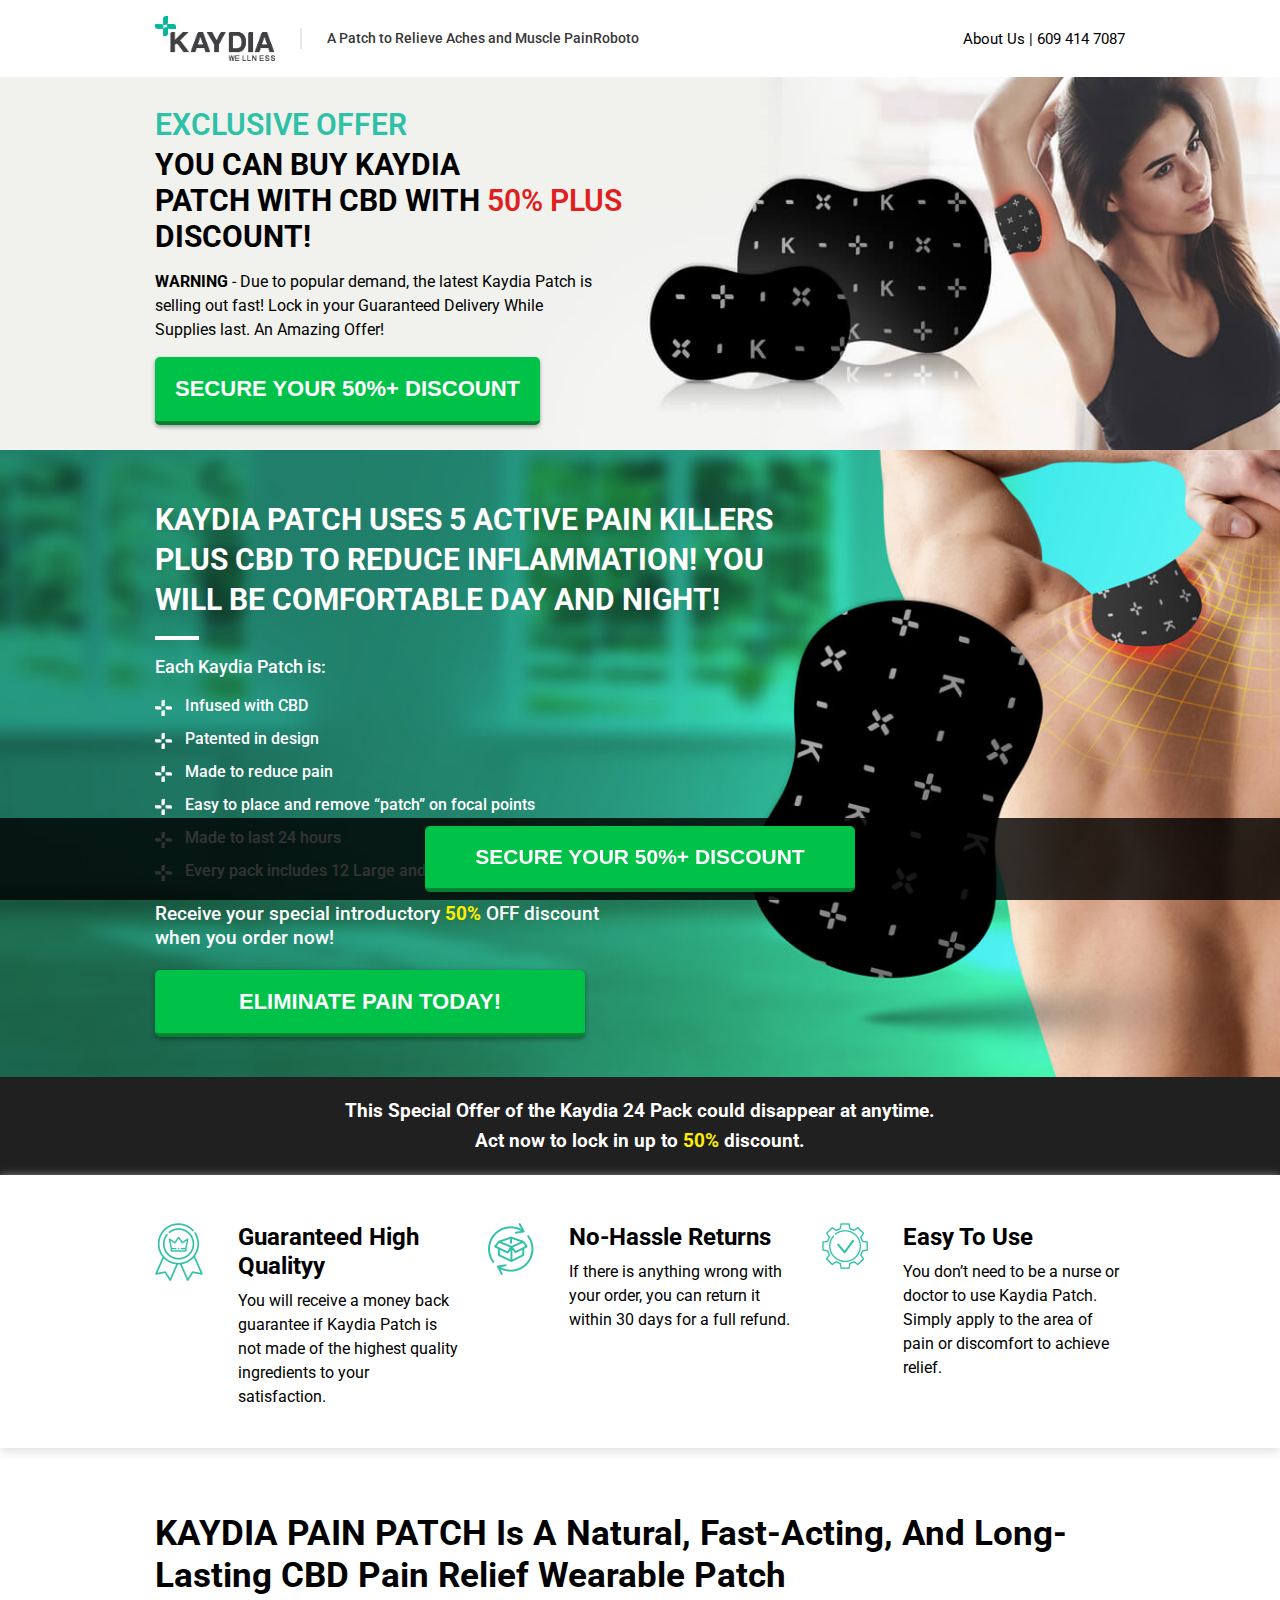
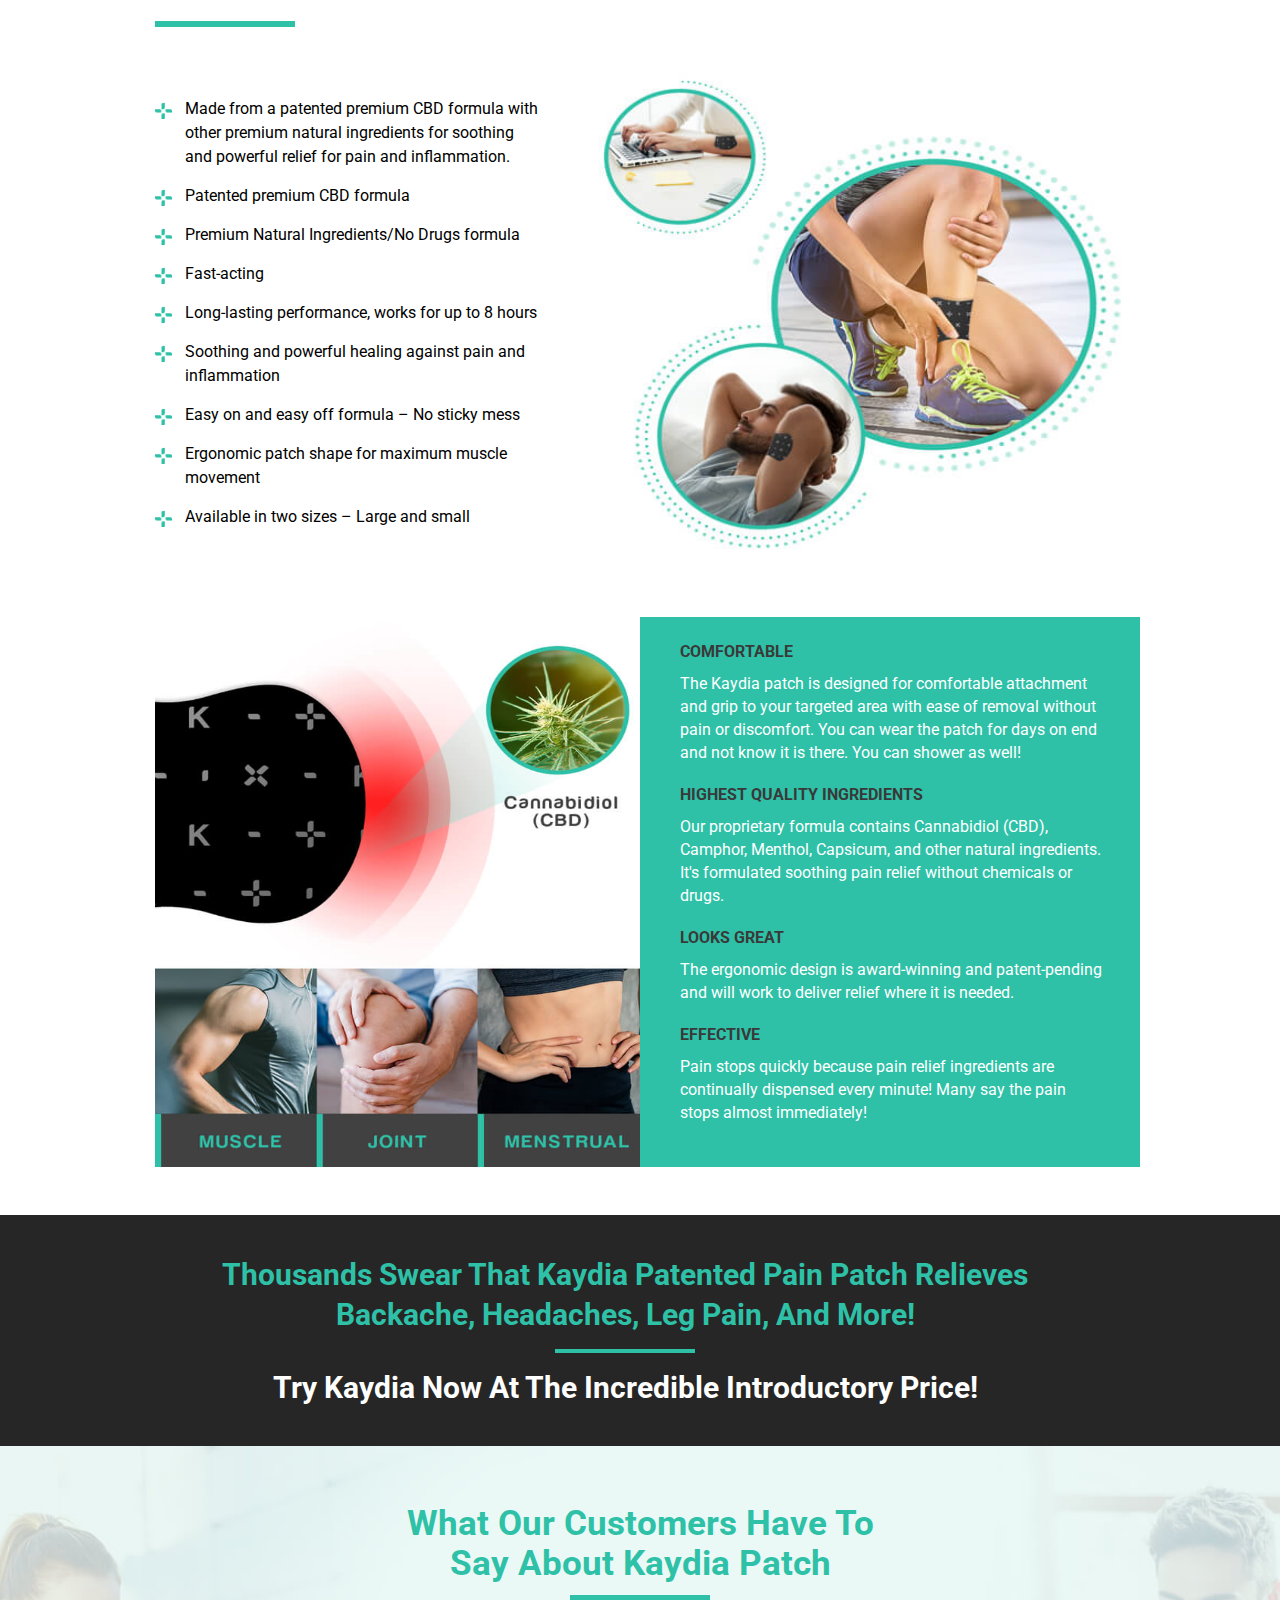
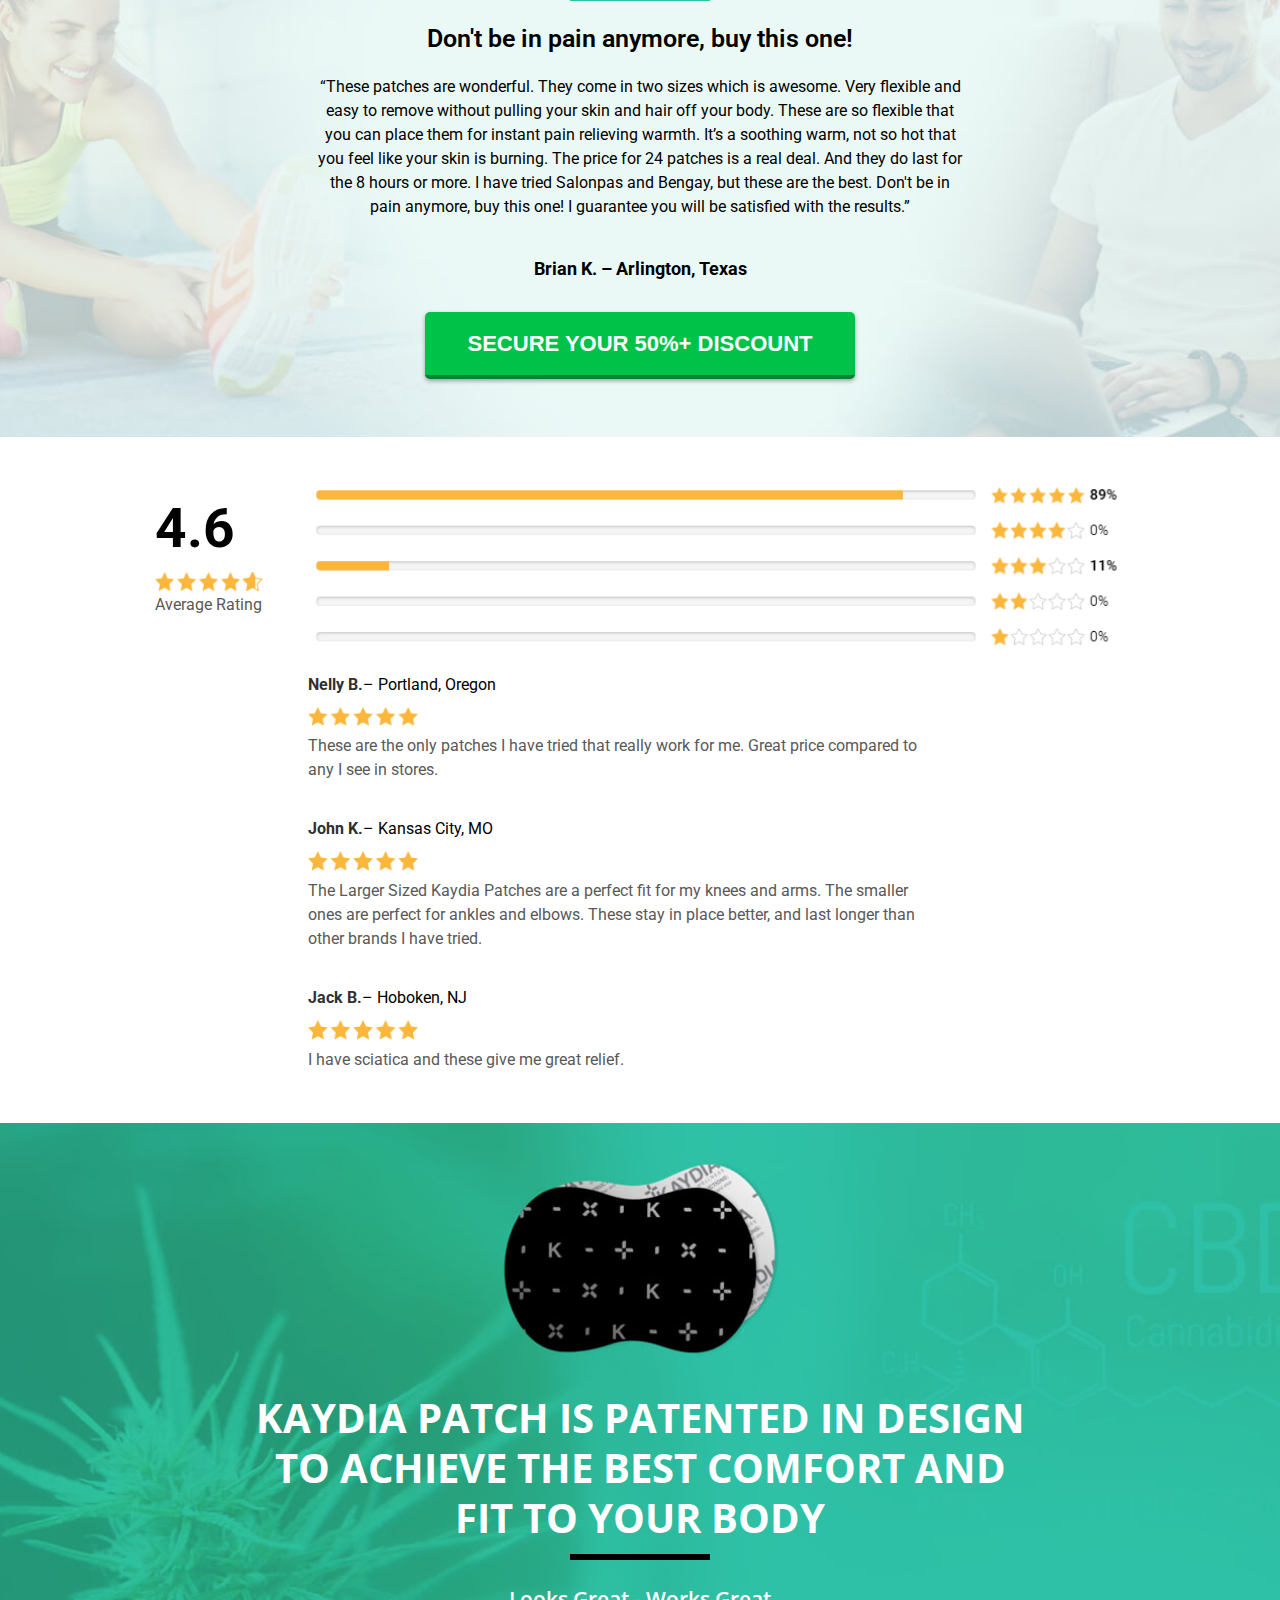
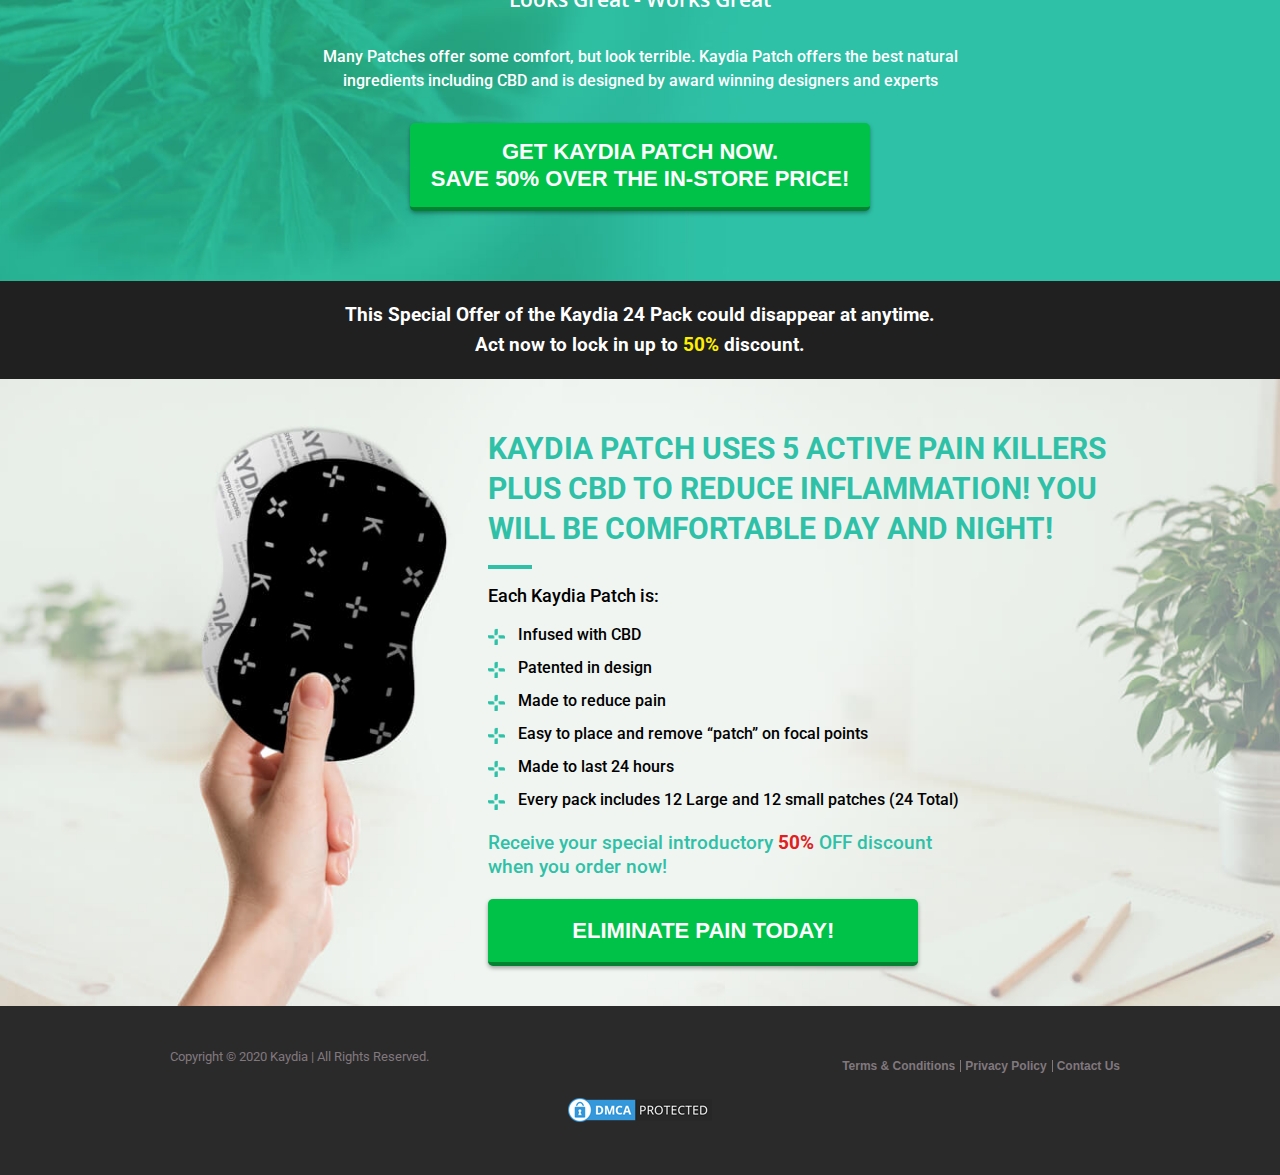
<file: index.html>
<!DOCTYPE html>
<html lang="en">

<head>
    <meta charset="UTF-8">
    <meta name="viewport" content="width=device-width, initial-scale=1.0">
    <meta http-equiv="X-UA-Compatible" content="ie=edge">
    <!-- Site Title -->
    <meta property="og:image" content="https://kaydia.netlify.app/assets/img/kaydia-pain-patch8.jpg" />
    <meta property="og:title" content="Kaydia Patch Uses 5 Active Pain Killers Plus CBD To Reduce Inflammation!" />
    <title>Kaydia Patch Uses 5 Active Pain Killers Plus CBD To Reduce Inflammation!</title>
    <!-- Favicon -->
    <link rel="shortcut icon" href="assets/img/favicon.png" type="image/x-icon">
    <link href="https://fonts.googleapis.com/css?family=Arimo:400,700|Lato:300,400,700,900|Open+Sans:300,400,600,700,800|Roboto:300,400,500,700,900|Scada:400,700" rel="stylesheet">
    <!-- All CSS -->
    <link rel="stylesheet" href="assets/css/bootstrap.min.css">
    <!-- Main Style -->
    <link rel="stylesheet" href="assets/css/style.css">
    <link rel="stylesheet" href="assets/css/responsive.css">

</head>

<body>
    <!--[if lte IE 9]>
    <p class="browserupgrade">You are using an <strong>outdated</strong> browser. Please <a href="https://browsehappy.com/">upgrade your browser</a> to improve your experience and security.</p>
  <![endif]-->
    <!--********************************
    ***** Code Start From Here *****
    ******************************** -->
    <header class="py-3">
        <div class="container">
            <div class="custom-container">
                <div class="row align-items-center">
                    <div class="col-lg-8">
                        <div class="header-left">
                            <div class="logo">
                                <img src="assets/img/kaydia-patch1.png" alt="kaydia-patch">
                            </div>
                            <span>A Patch to Relieve Aches and Muscle PainRoboto</span>
                        </div>
                    </div>
                    <div class="col-lg-4">
                        <div class="right-contact-info">
                            <a href="https://www.kaydiawellness.com/en/contact-us.html" class="about-a">About Us | 609 414 7087</a>
                           
                        </div>
                    </div>
                </div>
            </div>
        </div>
    </header>

<div class="banner1">
    <div class="custom-container">
        <div class="row">
            <div class="col-md-7">
              <div class="banner1-des">
                    <div class="banner1-heading">
                    <span>EXCLUSIVE OFFER</span>
                    <h2>YOU CAN BUY KAYDIA</br> PATCH WITH CBD WITH <span>50% PLUS</span> DISCOUNT!</h2>
                </div>
                <p><b>WARNING</b> - Due to popular demand, the latest Kaydia Patch is </br> selling out fast! Lock in your Guaranteed Delivery While </br>Supplies last. An Amazing Offer!</p>
                <a href="https://www.flrtni.com/64PKHDC/53WKW7Q/?uid=6120" class="custom-btn">Secure Your 50%+ Discount</a>
              </div>
            </div>
        </div>
    </div>
</div>

    <section>
        <div class="banner-section">
            <div class="custom-container">
                <div class="row">
                    <div class="col-md-8">
                            <div class="header-title">
                                <h1>KAYDIA PATCH USES 5 ACTIVE PAIN KILLERS PLUS CBD TO REDUCE INFLAMMATION! YOU WILL BE COMFORTABLE DAY AND NIGHT!</h1>
                               <p>Each Kaydia Patch is:</p>
                            </div>
                            <div class="list-item">
                                <ul>
                                    <li>
                                        Infused with CBD</li>
                                    <li>
                                        Patented in design</li>
                                    <li>
                                        Made to reduce pain</li>
                                    <li>
                                        Easy to place and remove “patch” on focal points</li>
                                        <li>Made to last 24 hours</li>
                                        <li>Every pack includes 12 Large and 12 small patches (24 Total)</li>
                                      
                                </ul>
                              
                                <p class="header-p">Receive your special introductory <span class="yellow">50%</span> OFF discount</br> when you order now!</p>
                                <a href="https://www.flrtni.com/64PKHDC/53WKW7Q/?uid=6120" class="banner2 custom-btn">Eliminate Pain Today!</a>
                            </div>
                    </div>
           
                </div>
            </div>
        </div>
        <div class="header-bottom">
            <p class="m-0">This Special Offer of the Kaydia 24 Pack could disappear at anytime.</p>
            <p> Act now to lock in up to <span class="yellow">50%</span> discount.</p>
        </div>
    </section>
    <section class="Quality">
        <div class="container pt-5 pb-4">
            <div class="row">
                <div class="col-12">
                    <div class="custom-container">
                        <div class="row">
                            <div class="col-md-4">
                                <div class="main-quality">
                                    <div class="imgandheading">
                                        <img src="assets/img/kaydia-patch4.png" alt="kaydia-patch">
                                    </div>
                                    <div class="quality-description">
                                        <h3>
Guaranteed High Qualityy</h3>
                                        <p>You will receive a money back guarantee if Kaydia Patch is not made of the highest quality ingredients to your satisfaction.</p>
                                    </div>
                                </div>
                            </div>
                            <div class="col-md-4">
                                <div class="main-quality">
                                    <div class="imgandheading">
                                        <img src="assets/img/kaydia-patch5.png" alt="kaydia-patch">
                                    </div>
                                    <div class="quality-description">
                                        <h3>No-Hassle Returns</h3>
                                        <p>
If there is anything wrong with your order, you can return it within 30 days for a full refund.


</p>
                                    </div>
                                </div>
                            </div>
                            <div class="col-md-4">
                                <div class="main-quality">
                                    <div class="imgandheading">
                                        <img src="assets/img/kaydia-patch6.png" alt="kaydia-patch">
                                    </div>
                                    <div class="quality-description">
                                        <h3>Easy to Use</h3>
                                        <p>You don’t need to be a nurse or doctor to use Kaydia Patch. Simply apply to the area of pain or discomfort to achieve relief.</p>
                                    </div>
                                </div>
                            </div>
                        </div>
                    </div>
                </div>
            </div>
        </div>
    </section>

    <section class="free-dom-wrap">
        <div class="custom-container">
            <div class="freedom-text">
                <div class="freedom-section-title">
                    <h2>KAYDIA PAIN PATCH is a Natural, Fast-Acting, and Long-Lasting CBD Pain Relief Wearable Patch</h2>

                </div>
            </div>
            <div class="row">
                <div class="col-md-7 col-lg-5">
                 <div class="copy-list list-item">
                    <ul>
                        <li>Made from a patented premium CBD formula with other premium natural ingredients for soothing and powerful relief for pain and inflammation.</li>
                        <li>Patented premium CBD formula</li>
                        <li>Premium Natural Ingredients/No Drugs formula</li>
                        <li>Fast-acting</li>
                        <li>Long-lasting performance, works for up to 8 hours</li>
                        <li>Soothing and powerful healing against pain and inflammation</li>
                        <li>Easy on and easy off formula – No sticky mess</li>
                        <li>Ergonomic patch shape for maximum muscle movement</li>
                        <li>Available in two sizes – Large and small</li>

                    </ul>

                </div>
            </div>
            <div class="col-md-5 col-lg-7">
                <div class="kayda-pain-photo">
                    <img src="assets/img/kaydia-pain-patch7.jpg" class="w-100" alt="kaydia-pain-patch">
                </div>
            </div>
        </div>
    </div>
</section>


    <!-- product description section  -->
    <section>
        <div class="custom-container mb-5">
            <div class="row ">
                  <div class="col-md-6 pr-md-0">
                   <div class="product-des-img">
                        <img src="assets/img/kaydia-pain-patch8.jpg" class="w-100" alt="kaydia-patch">
                   </div>
                </div>
                <div class="col-md-6 pl-md-0">
                    <div class="right-side-product-des">
                       <div class="des-row">
                           <h5>COMFORTABLE</h5>
                           <p>The Kaydia patch is designed for comfortable attachment and grip to your targeted area with ease of removal without pain or discomfort. You can wear the patch for days on end and not know it is there. You can shower as well!</p>
                       </div>
                        <div class="des-row">
                           <h5>HIGHEST QUALITY INGREDIENTS</h5>
                           <p>Our proprietary formula contains Cannabidiol (CBD), Camphor, Menthol, Capsicum, and other natural ingredients. It's formulated soothing pain relief without chemicals or drugs.</p>
                       </div>
                         <div class="des-row">
                           <h5>LOOKS GREAT</h5>
                           <p>The ergonomic design is award-winning and patent-pending and will work to deliver relief where it is needed.</p>
                       </div>
                          <div class="des-row">
                           <h5>EFFECTIVE</h5>
                           <p>Pain stops quickly because pain relief ingredients are continually dispensed every minute! Many say the pain stops almost immediately!</p>
                       </div>

                    </div>
                </div>
              
            </div>
        </div>
    </section>

<div class="try-kayda">
    <div class="custom-container">
        <div class="try-kayda-section">
            <h2>Thousands swear that Kaydia Patented Pain Patch Relieves Backache, Headaches, Leg Pain, and More!</h2>
            <h4>Try Kaydia Now at the Incredible Introductory Price!</h4>
        </div>
    </div>
</div>

<!-- customer say section -->
<section>
   <div class="customer-say ">
    <div class="section-title pt-5">
        <h2>What Our Customers Have to</br> Say About Kaydia Patch</h2>
        <p>Don't be in pain anymore, buy this one!</p>
    </div>
    <div class="customer-say-des pt-3 pb-5">

        <p>“These patches are wonderful. They come in two sizes which is awesome. Very flexible and easy to remove without pulling your skin and hair off your body. These are so flexible that you can place them for instant pain relieving warmth. It’s a soothing warm, not so hot that you feel like your skin is burning. The price for 24 patches is a real deal. And they do last for the 8 hours or more. I have tried Salonpas and Bengay, but these are the best. Don't be in pain anymore, buy this one! I guarantee you will be satisfied with the results.”</p>
        <h5 class=" py-4">Brian K. – Arlington, Texas</h5>
        <a href="https://www.flrtni.com/64PKHDC/53WKW7Q/?uid=6120" class="custom-btn">Secure Your 50%+ Discount</a>
    </div>
</div>
</section>

    <section class="rating-section">
        <div class="container pt-5 pb-3">
            <div class="row">
                <div class="col-12">
                    <div class="custom-container">
                        <div class="total-rating">
                            <div class="left-rating">
                                <h5>4.6</h5>
                                <img src="assets/img/kaydia-patch10.png" alt="kaydia-patch">
                                <p>Average Rating</p>
                            </div>
                            <div class="right-rating">
                                <img src="assets/img/kaydia-patch8.png" class="w-100" alt="kaydia-patch">
                                <div class="single-rating-wrap pt-3">
                                    <div class="single-rating">
                                        <p><b>Nelly B. </b>– Portland, Oregon</p>
                                        <img src="assets/img/kaydia-patch9.png" alt="kaydia-patch">
                                        <p>These are the only patches I have tried that really work for me. Great price compared to any I see in stores.</p>
                                    </div>
                                </div>
                                <!-- single rating  -->
                                <div class="single-rating-wrap">
                                    <div class="single-rating">
                                        <p><b>John K. </b>– Kansas City, MO </p>
                                        <img src="assets/img/kaydia-patch9.png" alt="kaydia-patch">
                                        <p>The Larger Sized Kaydia Patches are a perfect fit for my knees and arms. The smaller ones are perfect for ankles and elbows. These stay in place better, and last longer than other brands I have tried.</p>
                                    </div>
                                </div>
                                <!-- single rating  -->
                                <div class="single-rating-wrap">
                                    <div class="single-rating">
                                        <p><b>Jack B. </b>– Hoboken, NJ</p>
                                        <img src="assets/img/kaydia-patch9.png" alt="kaydia-patch">
                                        <p>I have sciatica and these give me great relief.</p>
                                    </div>
                                </div>
                            </div>
                        </div>
                    </div>
                </div>
            </div>
        </div>
    </section>

    <!-- stock up  -->
    <section>
       <div class="stock-up">
           <div class="custom-container">
            <div class="section-title">
                <h2>KAYDIA PATCH IS PATENTED IN DESIGN</br> TO ACHIEVE THE BEST COMFORT AND</br> FIT TO YOUR BODY</h2>
            </div>
            <div class="stock-up-des pt-3">


                <h5>Looks Great - Works Great</h5>
                <p>Many Patches offer some comfort, but look terrible. Kaydia Patch offers the best natural</br> ingredients including CBD and is designed by award winning designers and experts</p>
                <a href="https://www.flrtni.com/64PKHDC/53WKW7Q/?uid=6120" class="custom-btn">Get Kaydia Patch NOW.  </br>Save 50% over the in-store price!</a>
            </div>
        </div>
    </div>
</section>

   <div class="header-bottom">
    <p class="m-0">This Special Offer of the Kaydia 24 Pack could disappear at anytime.</p>
            <p> Act now to lock in up to <span class="yellow">50%</span> discount.</p>
        </div>
    <section>
        <div class=" bottom-banner-wrap">
            <div class="custom-container">
                <div class="row">
                    <div class="col-md-4 "></div>
                    <div class="col-md-8">
                             <div class="header-title">
                                <h1>KAYDIA PATCH USES 5 ACTIVE PAIN KILLERS PLUS CBD TO REDUCE INFLAMMATION! YOU WILL BE COMFORTABLE DAY AND NIGHT!</h1>
                               <p>Each Kaydia Patch is:</p>
                            </div>
                            <div class="list-item">
                                <ul>
                                    <li>
                                        Infused with CBD</li>
                                    <li>
                                        Patented in design</li>
                                    <li>
                                        Made to reduce pain</li>
                                    <li>
                                        Easy to place and remove “patch” on focal points</li>
                                        <li>Made to last 24 hours</li>
                                        <li>Every pack includes 12 Large and 12 small patches (24 Total)</li>
                                      
                                </ul>
                              
                                <p class="header-p">Receive your special introductory <span class="yellow">50%</span> OFF discount</br> when you order now!</p>
                                <a href="https://www.flrtni.com/64PKHDC/53WKW7Q/?uid=6120" class="banner2 custom-btn">Eliminate Pain Today!</a>
                            </div>
                    </div>
           
                </div>
            </div>
        </div>
    </section>
 

    <footer>
      <div class="custom-container">
        <div class="footer-des"> 
               <p>Copyright © 2020 Kaydia | All Rights Reserved.</p>
          <ul>
              <li><a href="https://www.kaydiawellness.com/en/terms.html">Terms & Conditions</a></li>
              <li><a href="https://www.kaydiawellness.com/en/policy.html">Privacy Policy </a></li>
              <li><a href="https://www.kaydiawellness.com/en/contact-us.html">  Contact Us</a></li>

          </ul>
      </div>
      <div class="dmc-img">
    <a href="https://www.dmca.com/Protection/Status.aspx?ID=ef1fadd9-e577-4b7f-ac63-515756019c06&refurl=https://www.kaydiawellness.com/en/index-patch.html"><img src="assets/img/kaydia-patch13.png" alt="kaydia-patch"></a>
</div>
      </div>
    </footer>

    <div class="footer-button">
        <a href="https://www.flrtni.com/64PKHDC/53WKW7Q/?uid=6120" class="custom-btn button-a ">Secure Your 50%+ Discount</a>
    </div>


    <!-- modal section -->
    <div class="modal_section d-flex ">
        <div class="modal_img">
            <img src="assets/img/kaydia-patch-modal.png" alt="kaydia-patch-modal">
        </div>
        <div class="modal_content">
            <p><span id="popupdata"></span> <br>just bought:&nbsp; <strong>feverPatrol Ring</strong></p>
            <div class="text-right">
                <span>JUST NOW</span>
            </div>
        </div>
    </div>
    <!-- modal section end -->
    <!-- All JavaScript -->
    <script src="assets/js/vendor/modernizr-3.6.0.min.js"></script>
    <script src="assets/js/vendor/jquery-3.4.1.min.js"></script>

    <script>

    document.addEventListener("scroll", function() {


        if (document.body.scrollTop > 300 || document.documentElement.scrollTop > 300) {
            $('.footer-button').removeClass('d-none')
        } else {

            $('.footer-button').addClass('d-none')

        }
    })



    let data = ['Elizabeth L. from Charlotte, NC', 'Michael C. from Memphis, TN', 'Oscar D. from Birmingham, AL', 'Steve O. from Las Vegas, NV ', 'Michael M. from Atlanta, GA', 'Charles V. from Milwaukee, WI', 'Jennifer Y. from Denver, CO', 'Nancy F. from Washington D.C.', 'Hannah F. from Cheyenne, WY', 'Margaret P. from Los Angeles, CA', 'David M. from Seattle, WA'];

    var $post = $(".modal_section");
    let count = 0;
    setInterval(function() {
        $post.toggleClass("show");
        $("#popupdata").html(data[count]);
        count++;
        if (count > data.length) {
            count = 0;
        }
    }, 6000);
    </script>
</body>

</html>
</file>
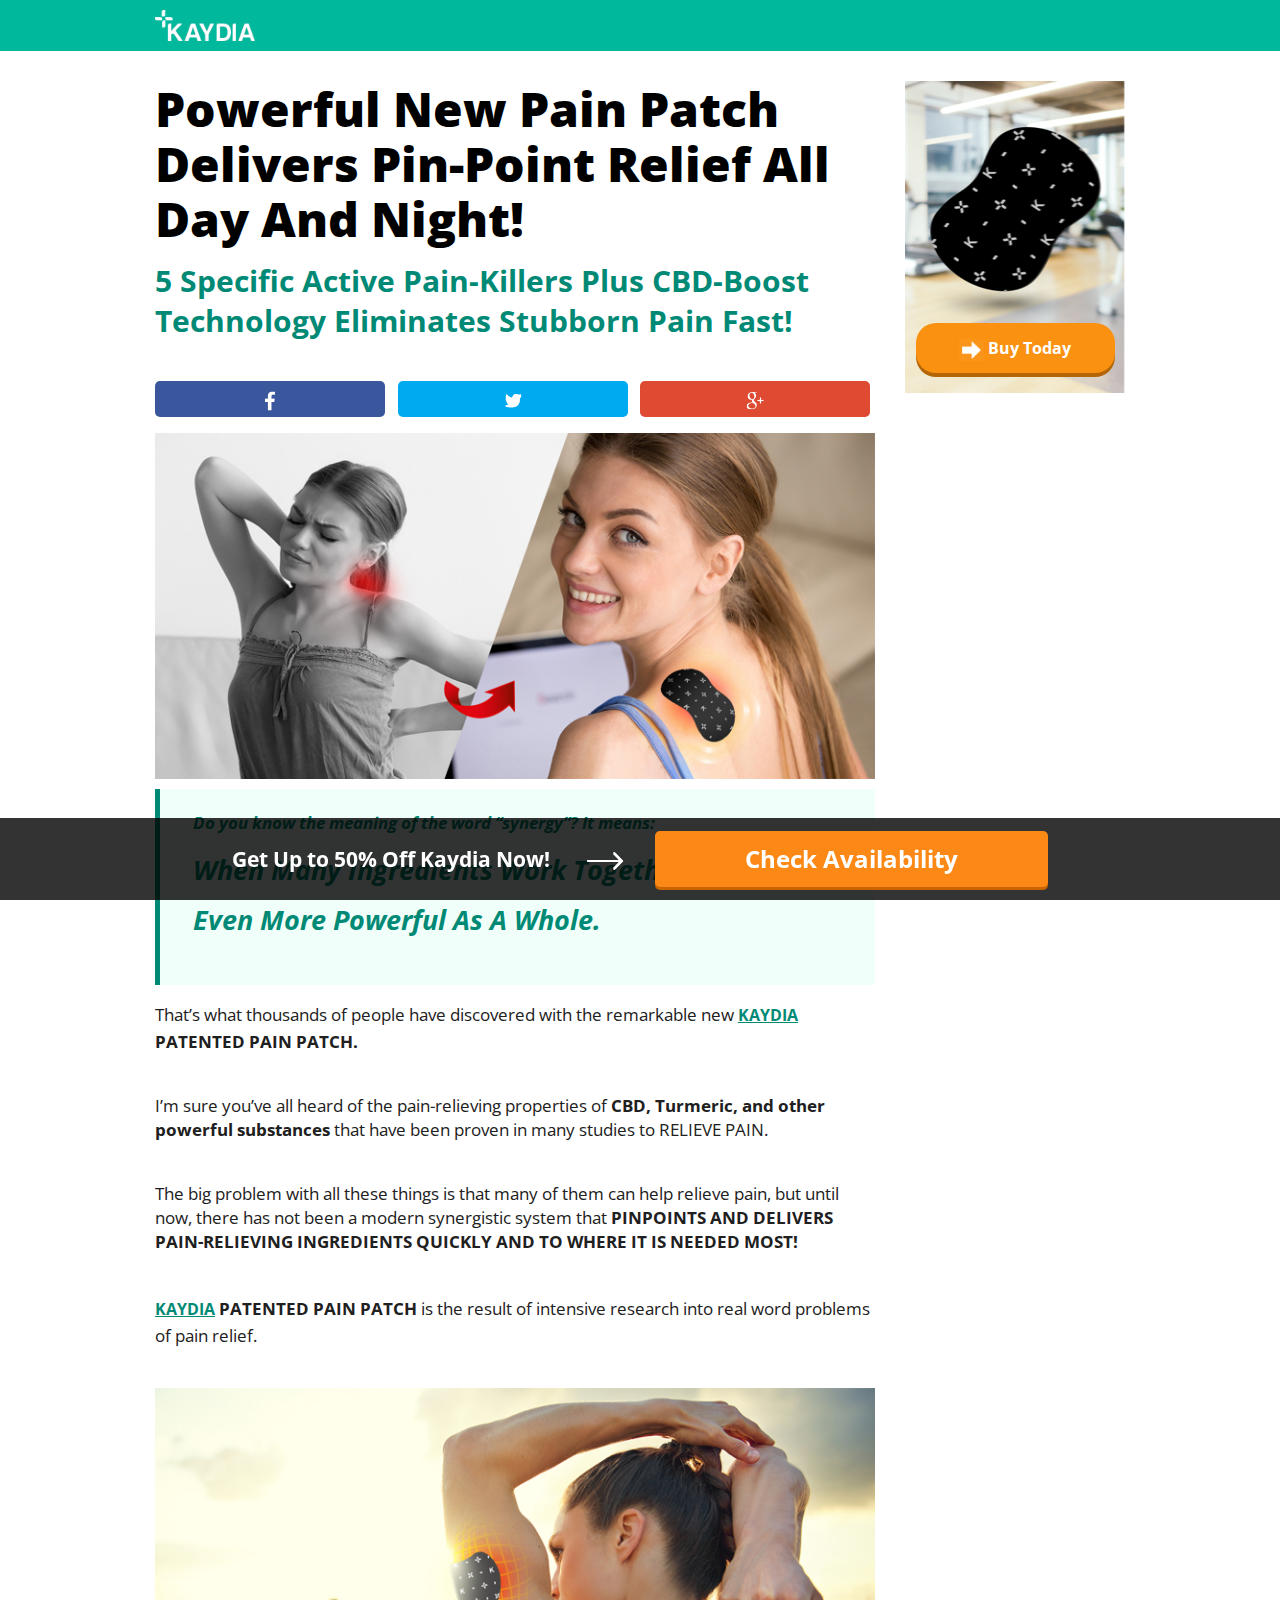
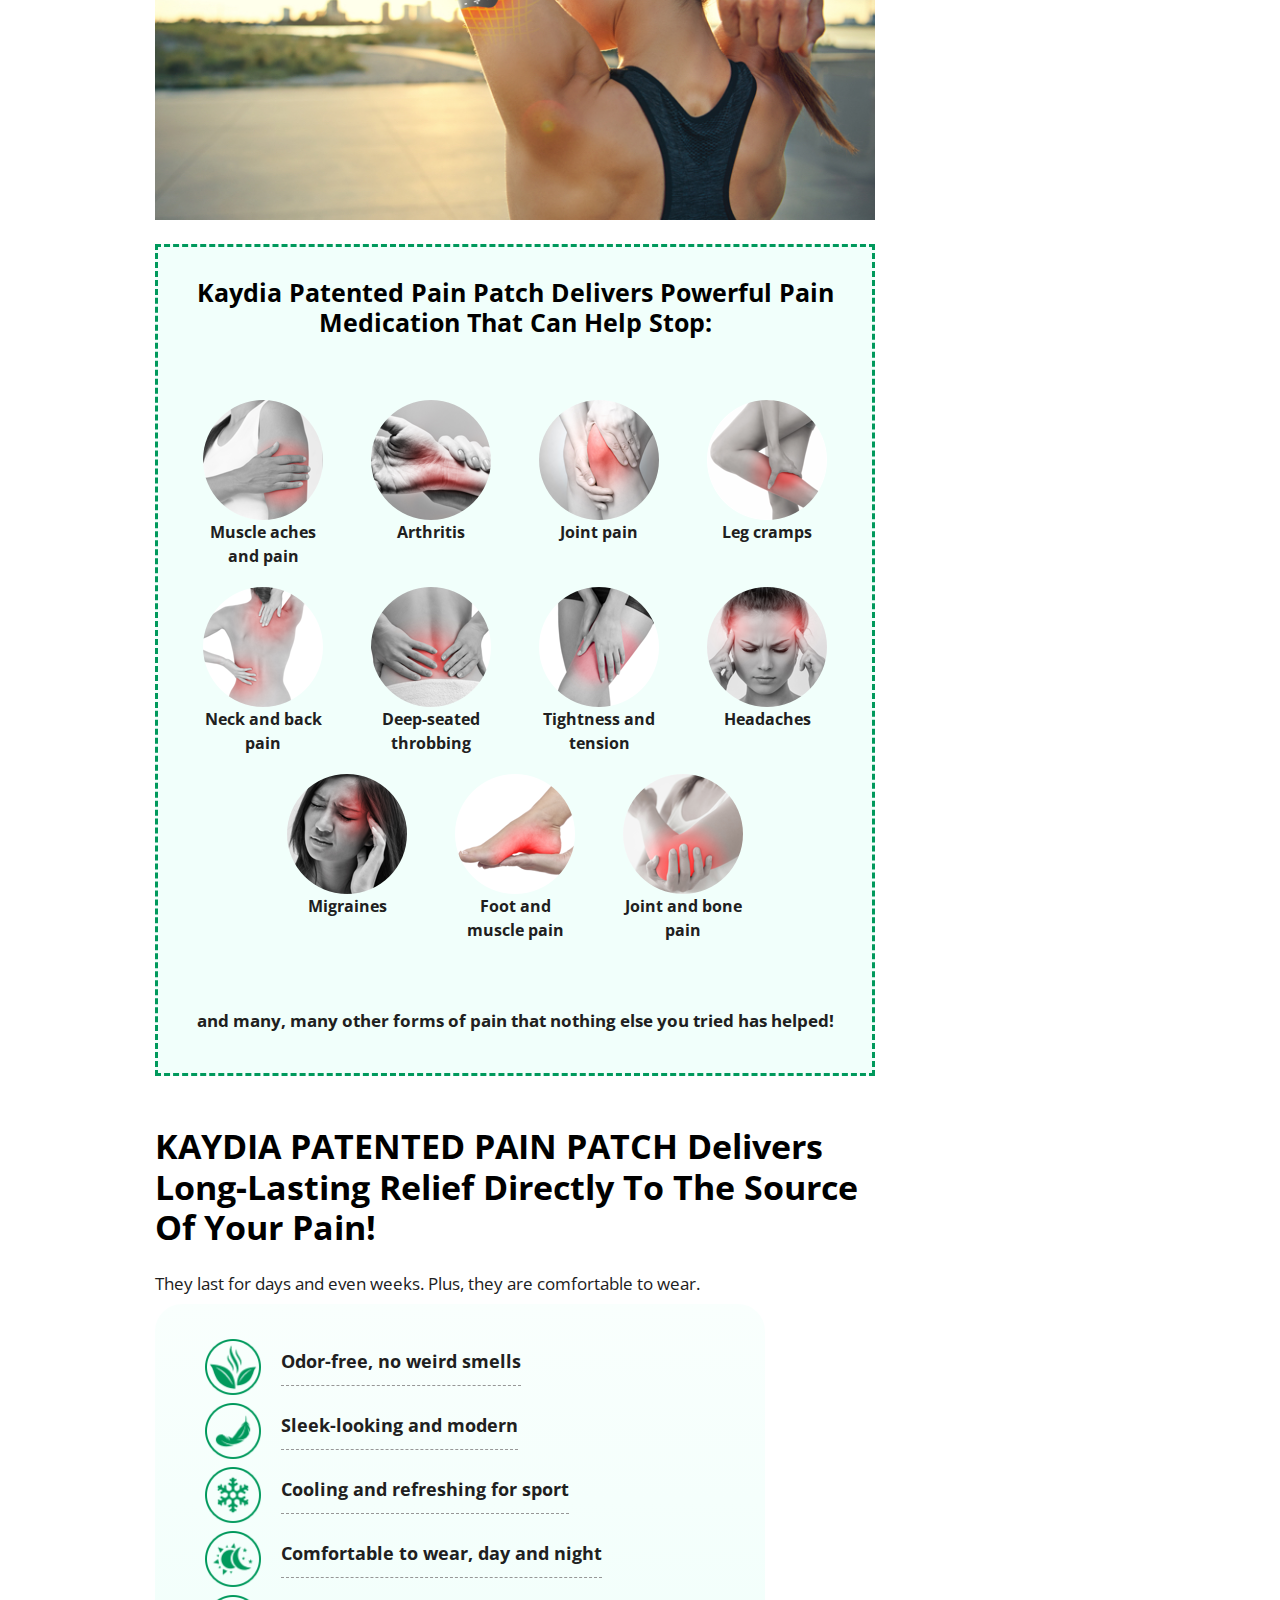
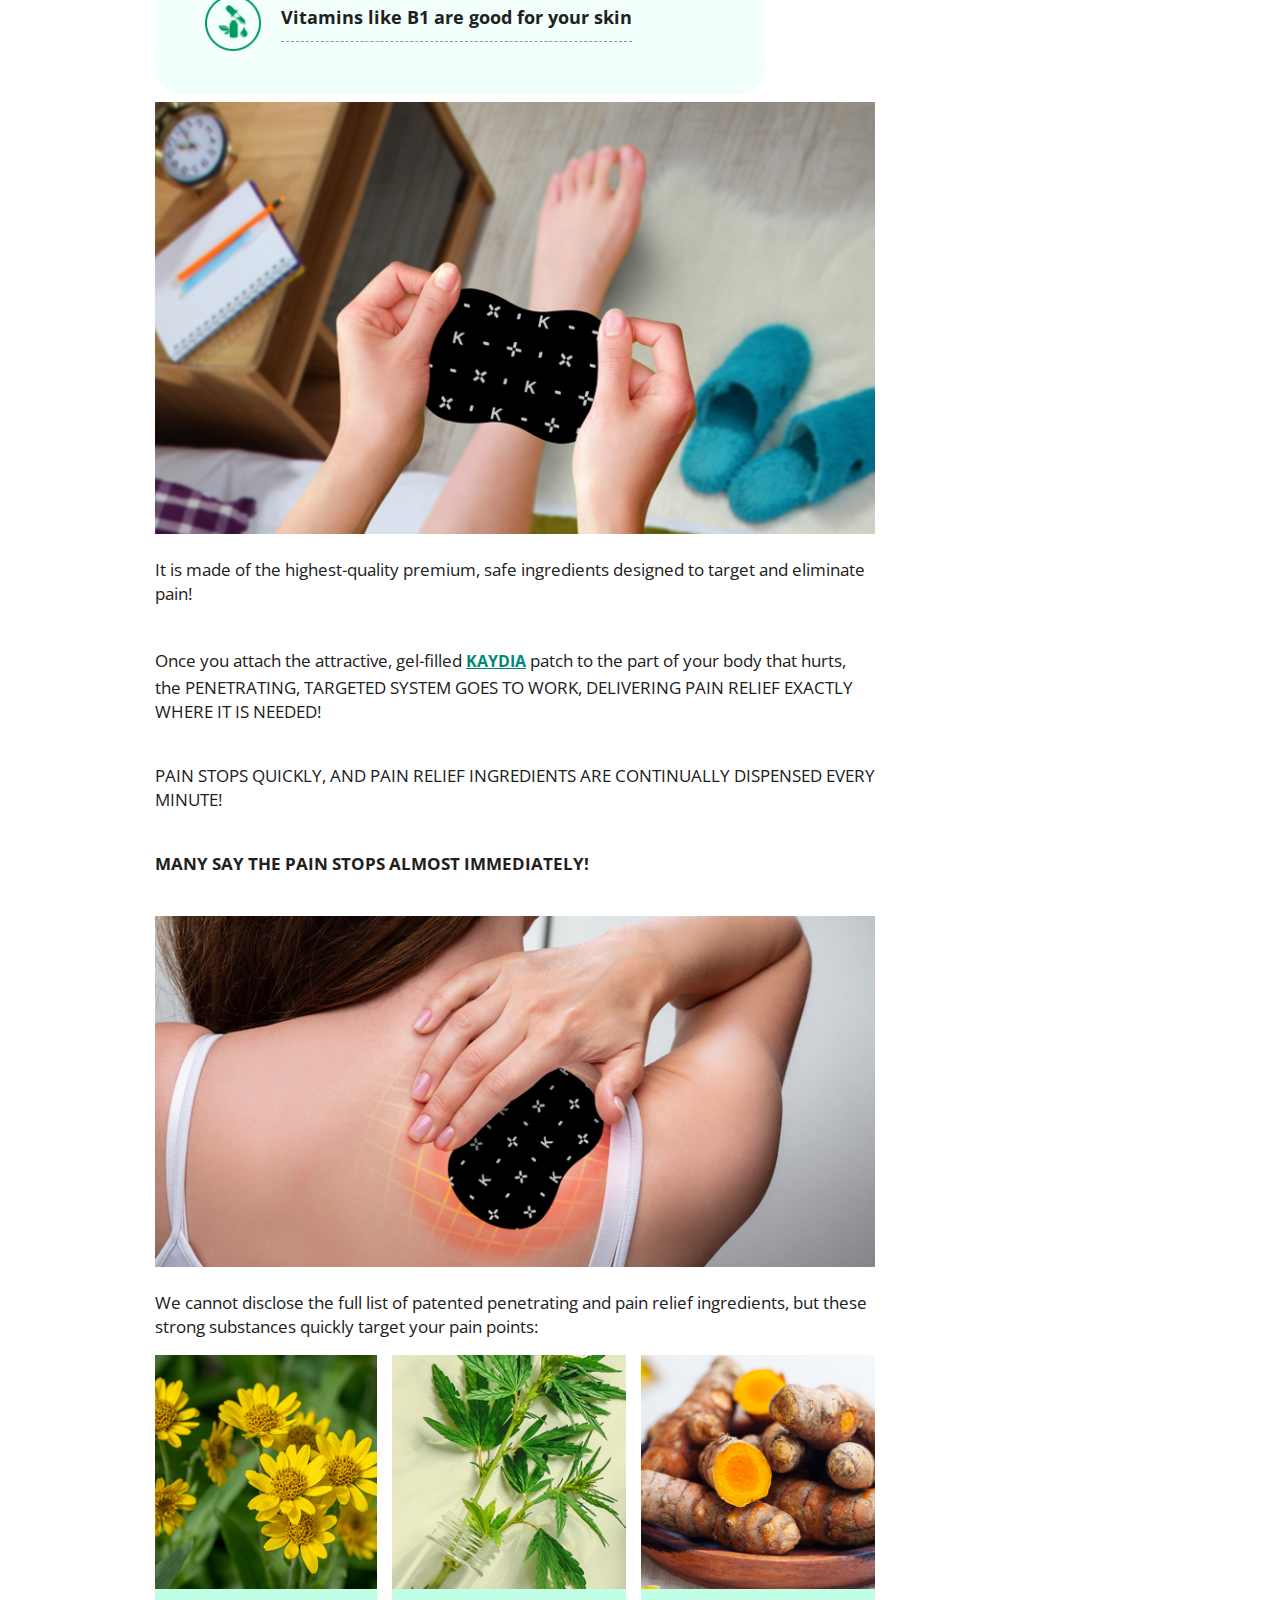
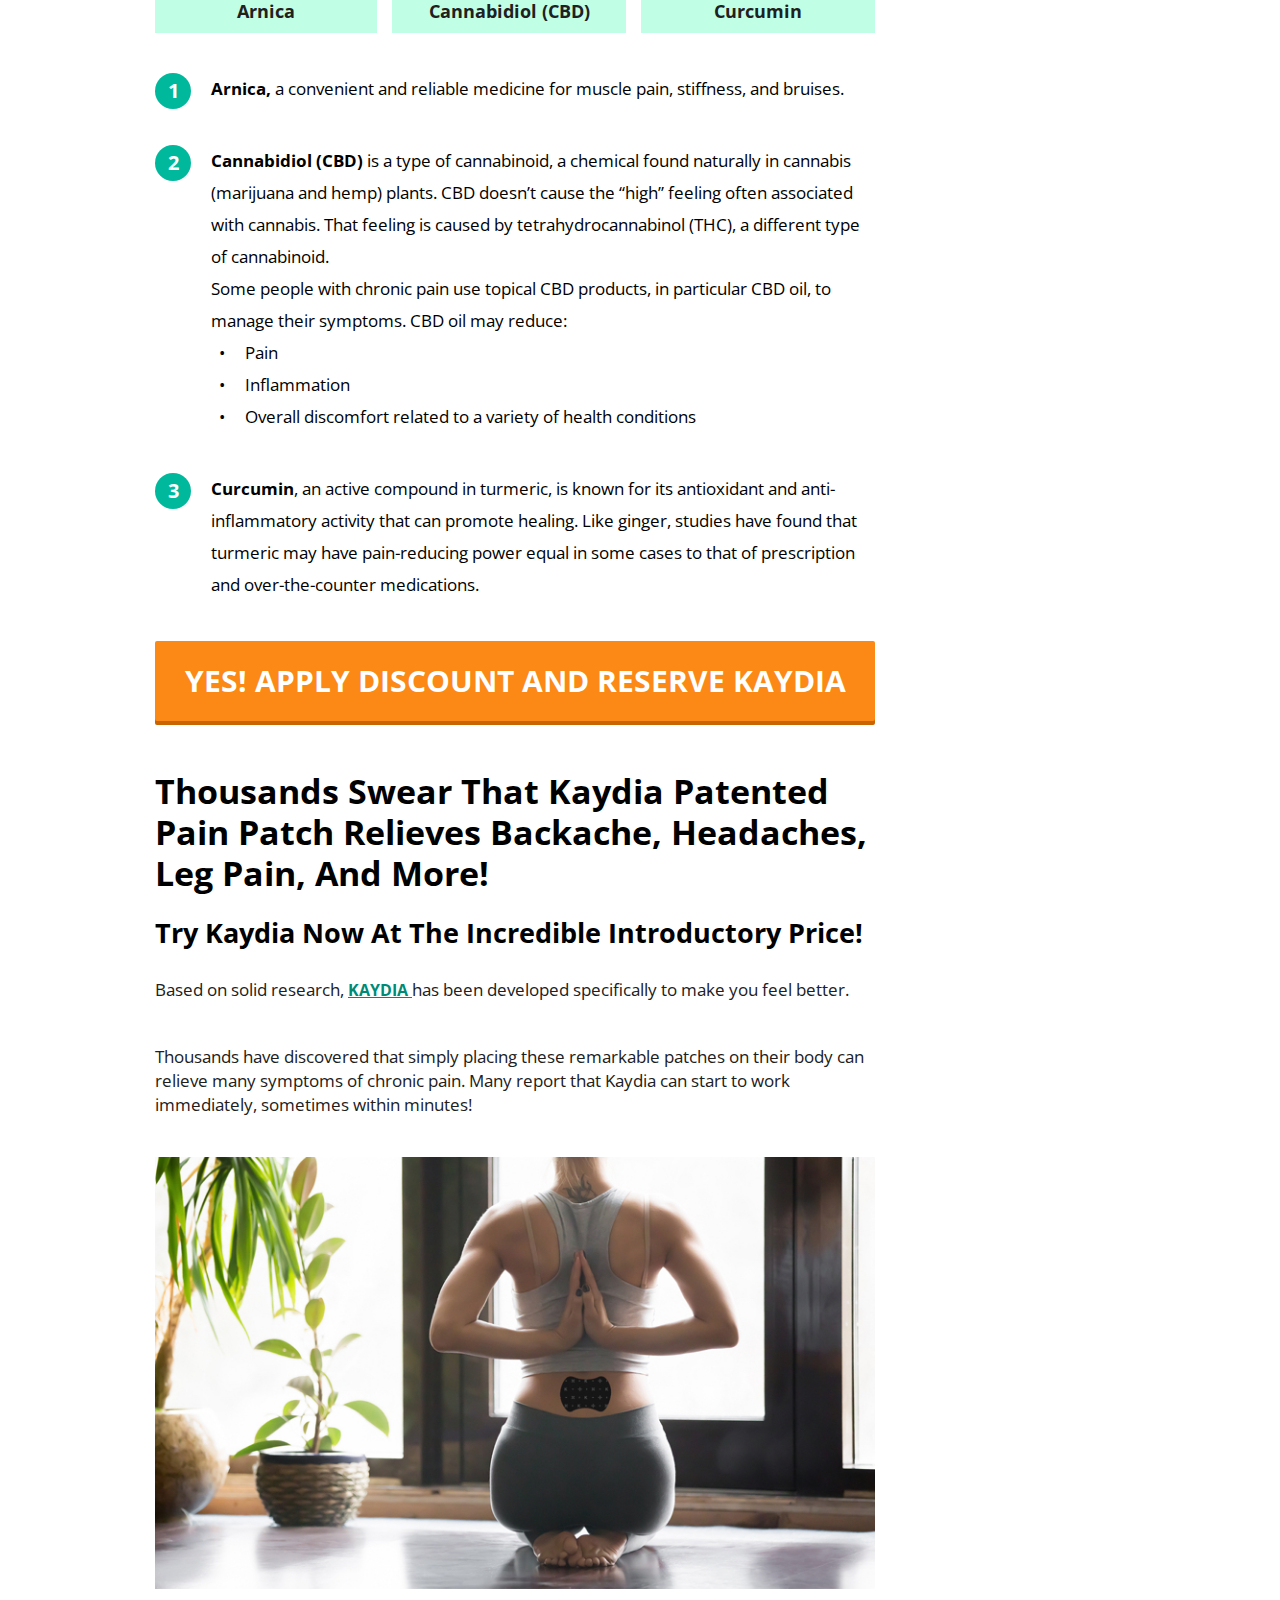
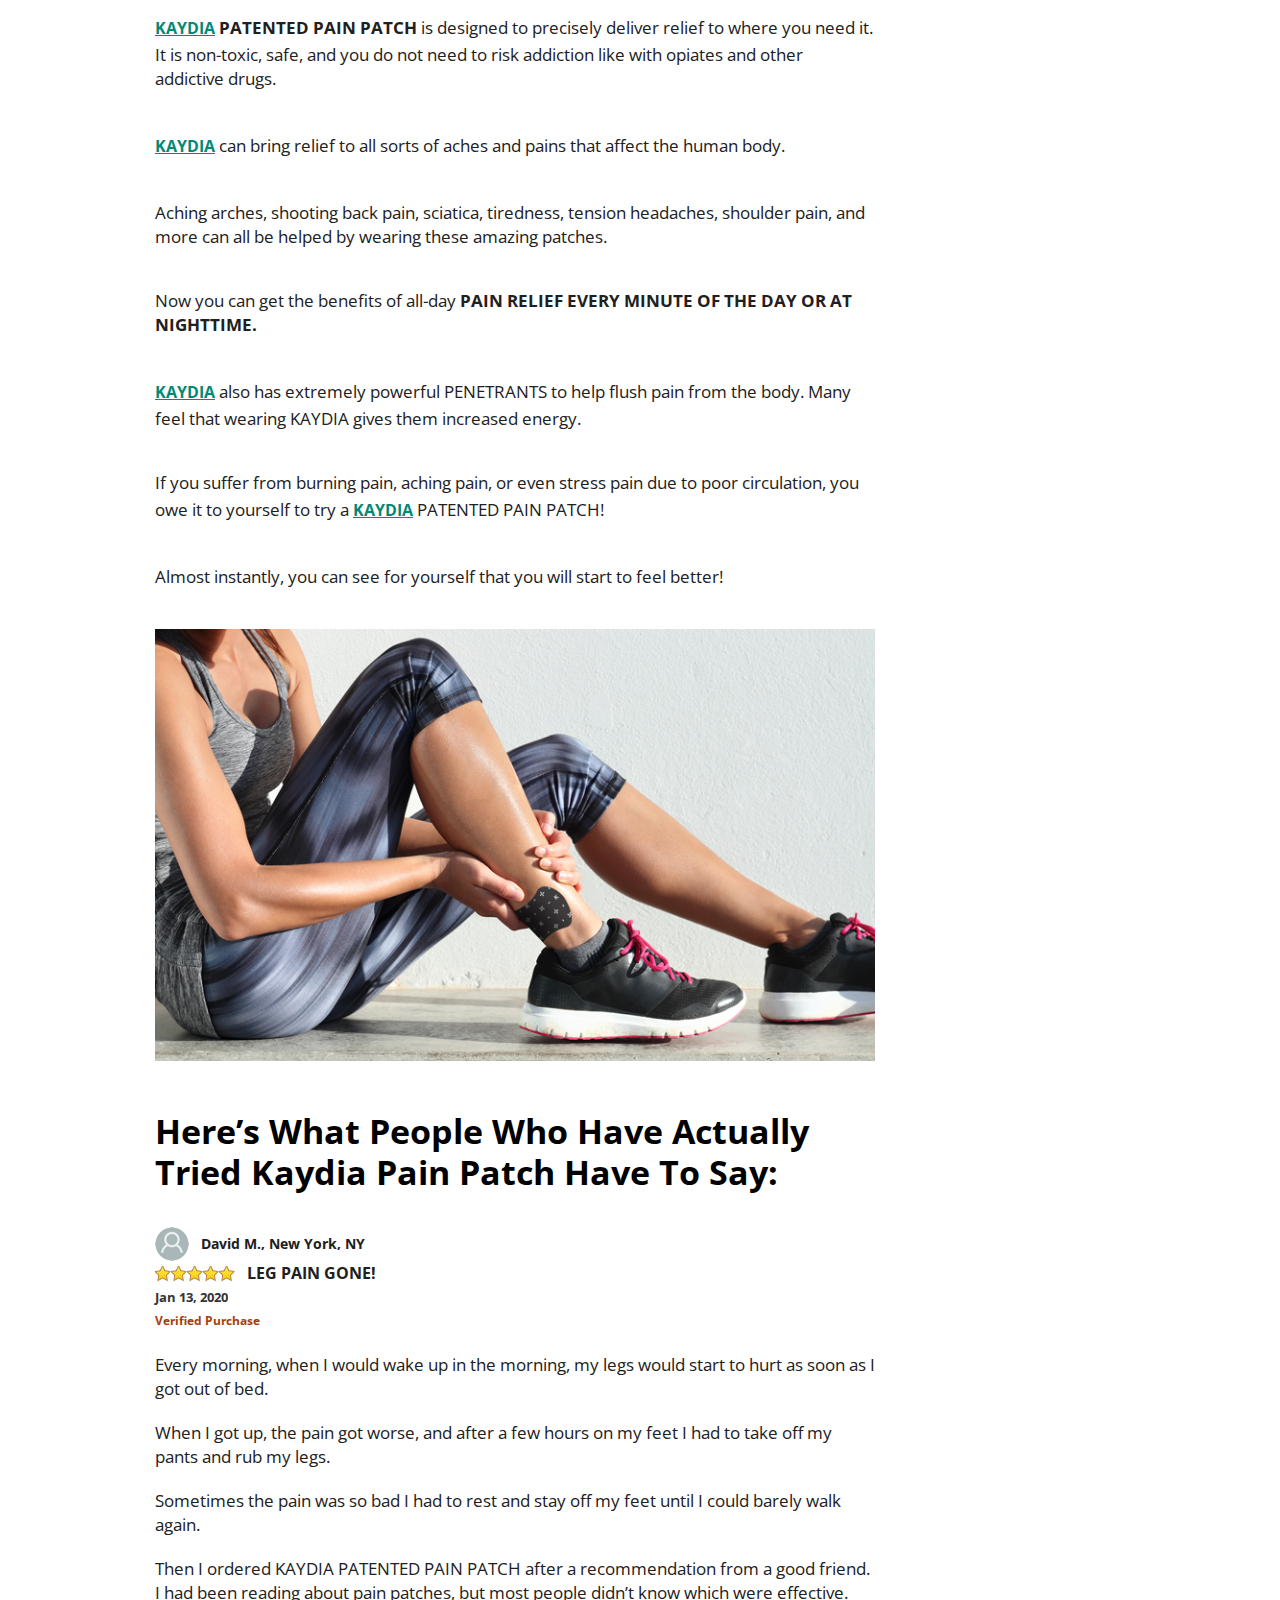
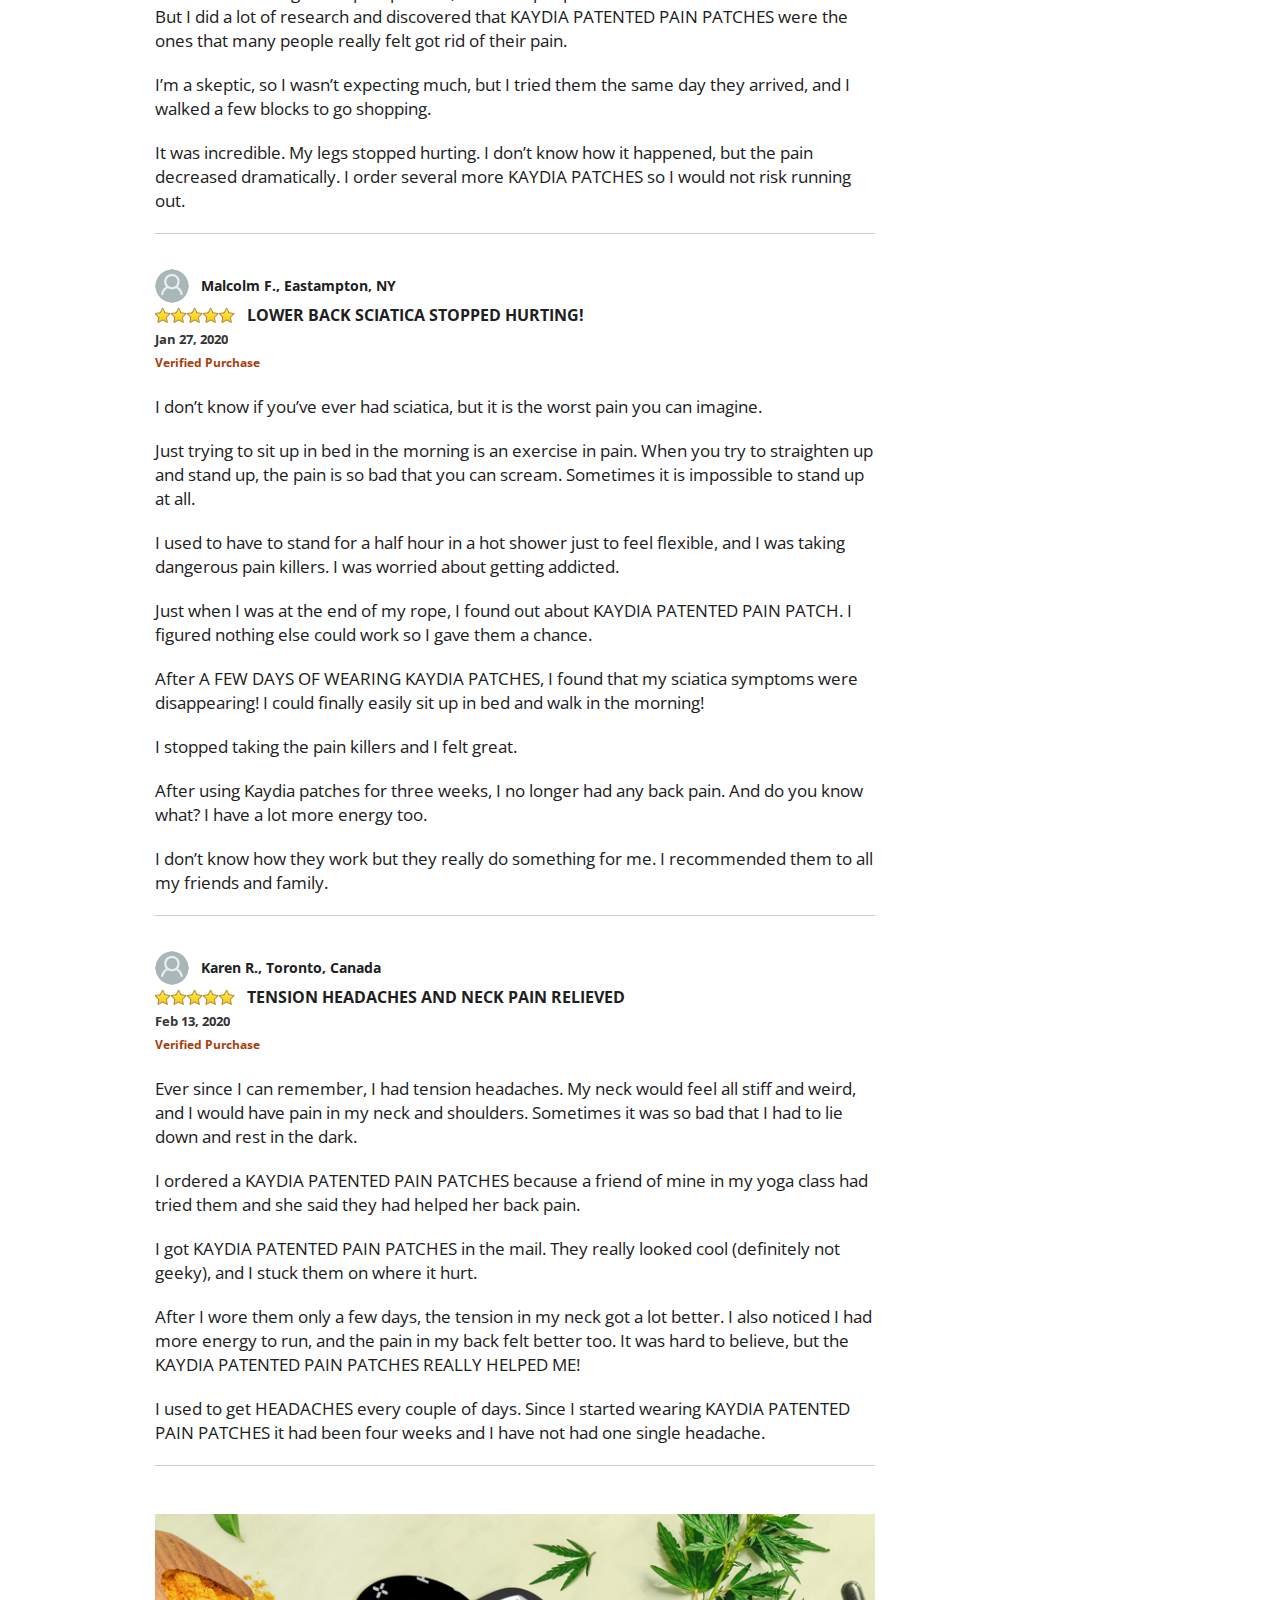
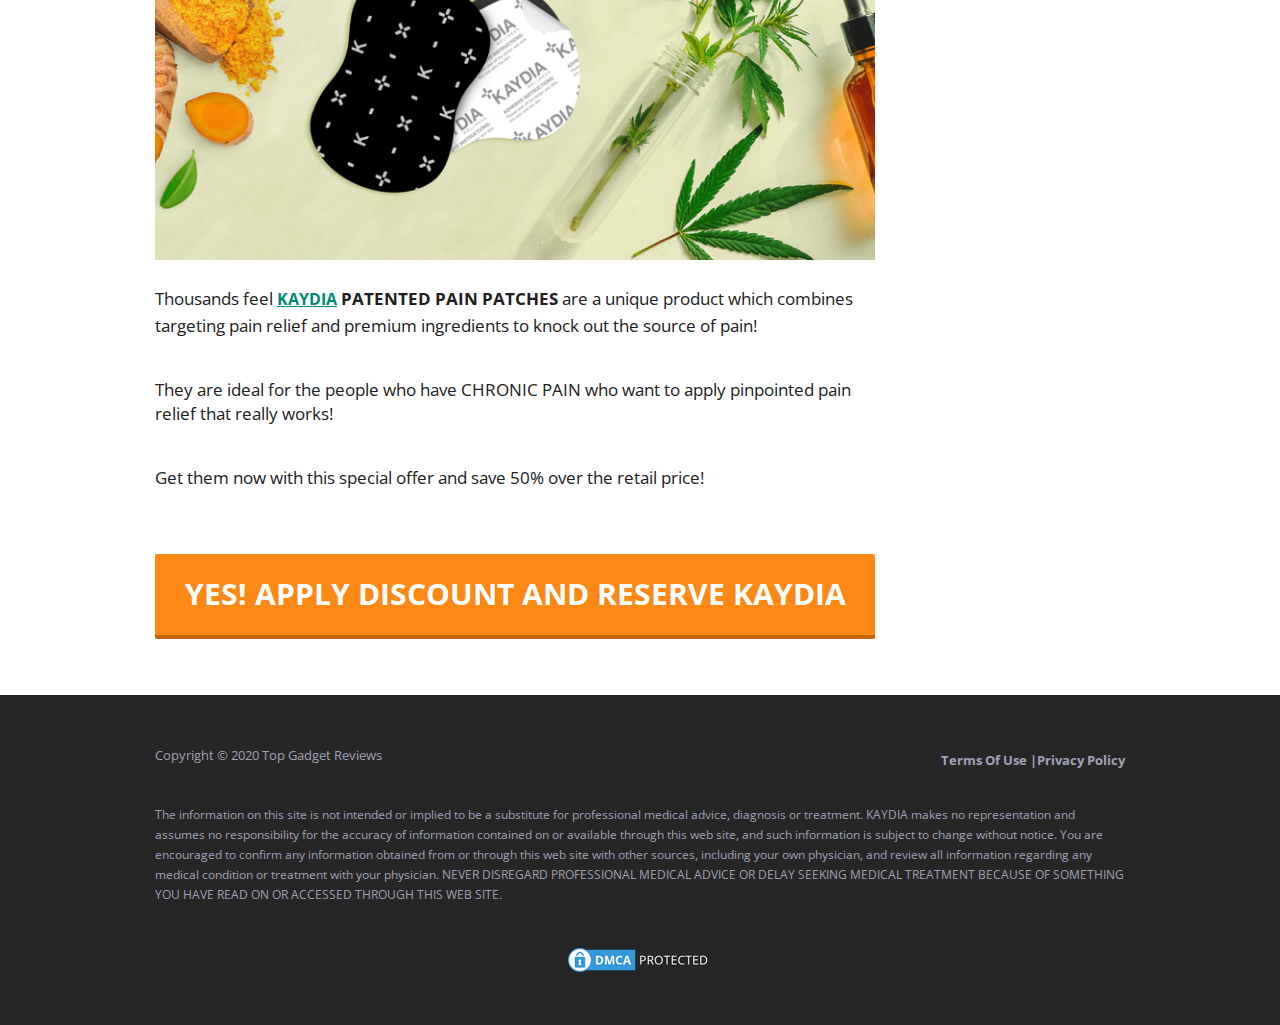
<file: review.html>
<!DOCTYPE html>
<html lang="en">

<head>
    <meta charset="UTF-8">
    <meta name="viewport" content="width=device-width, initial-scale=1.0">
    <meta http-equiv="X-UA-Compatible" content="ie=edge">
    <!-- Site Title -->
    <meta property="og:image" content="https://kaydia.netlify.app/assets/img/kaydia-patch-review.jpg" />
    <meta property="og:title" content="Powerful New Pain Patch Delivers Pin-Point Relief All Day and Night!" />
    <title>Powerful New Pain Patch Delivers Pin-Point Relief All Day and Night!</title>
    <!-- Favicon -->
    <link rel="shortcut icon" href="assets/img/favicon.png" type="image/x-icon">
    <link href="https://fonts.googleapis.com/css?family=Arimo:400,700|Lato:300,400,700,900|Open+Sans:300,400,600,700,800|Roboto:300,400,500,700,900|Scada:400,700" rel="stylesheet">
    <!-- All CSS -->
    <link rel="stylesheet" href="assets/css/bootstrap.min.css">
    <link rel="stylesheet" href="assets/css/fontawesome.min.css">
    <!-- Main Style -->
    <link rel="stylesheet" href="assets/css/style-2.css">
    <link rel="stylesheet" href="assets/css/responsive-2.css">
</head>

<body>
    <!--[if lte IE 9]>
    <p class="browserupgrade">You are using an <strong>outdated</strong> browser. Please <a href="https://browsehappy.com/">upgrade your browser</a> to improve your experience and security.</p>
  <![endif]-->
    <!--********************************
    ***** Code Start From Here *****
    ******************************** -->
    <header>
        <div class="custom-container">
            <img src="assets/img/kaydia-logo.png" alt="kaydia-patch-review">
        </div>
    </header>
    <main>
        <div class="custom-container">
            <div class="row">
                <div class="col-md-9">
                    <div class="section-1">
                        <h1>Powerful New Pain Patch Delivers Pin-Point Relief All Day and Night!</h1>
                        <h4>5 Specific Active Pain-Killers Plus CBD-Boost Technology Eliminates Stubborn Pain Fast!</h4>
                    </div>
                    <div class="social-link">
                        <ul>
                            <li><a class="fb" href="/"><img src="assets/img/fb.png" alt="kaydia-patch-review"></a></li>
                            <li><a class="tw" href="/"><img src="assets/img/twitter.png" alt="kaydia-patch-review"></a></li>
                            <li><a class="gl" href="/"><img src="assets/img/google.png" alt="kaydia-patch-review"></a></li>
                        </ul>
                    </div>
                    <div class="section2">
                        <img src="assets/img/kaydia-patch-review1.jpg" class="w-100 mt-3" alt="kaydia-patch-review">
                        <div class="quote">
                            <p><em>Do you know the meaning of the word “synergy”? It means:</em></p>
                            <h4><em>When many ingredients work together to become even more powerful as a whole.</em></h4>
                        </div>
                        <p>That’s what thousands of people have discovered with the remarkable new <a href="/">KAYDIA </a><strong>PATENTED PAIN PATCH.</strong></p>
                        <p>I’m sure you’ve all heard of the pain-relieving properties of <strong>CBD, Turmeric, and other powerful substances</strong> that have been proven in many studies to RELIEVE PAIN.</p>
                        <p>The big problem with all these things is that many of them can help relieve pain, but until now, there has not been a modern synergistic system that <strong>PINPOINTS AND DELIVERS PAIN-RELIEVING INGREDIENTS QUICKLY AND TO WHERE IT IS NEEDED MOST!</strong></p>
                        <p><strong><a href="/">KAYDIA</a>&nbsp;PATENTED PAIN PATCH</strong> is the result of intensive research into real word problems of pain relief.</p>
                        <img src="assets/img/kaydia-patch-review2.jpg" class="w-100 mb-4" alt="kaydia-patch-review">
                    </div>
                    <div class="solve-system">
                        <h3>Kaydia Patented Pain Patch Delivers Powerful Pain Medication That Can Help Stop:</h3>
                        <div class="solve-system-img-wrap">
                            <div class="single-img-wrap">
                                <img src="assets/img/kaydia-patch-review3.png" alt="kaydia-patch-review">
                                <p>Muscle aches </br> and pain</p>
                            </div>
                            <div class="single-img-wrap">
                                <img src="assets/img/kaydia-patch-review4.png" alt="kaydia-patch-review">
                                <p>Arthritis</p>
                            </div>
                            <div class="single-img-wrap">
                                <img src="assets/img/kaydia-patch-review5.png" alt="kaydia-patch-review">
                                <p>Joint pain</p>
                            </div>
                            <div class="single-img-wrap">
                                <img src="assets/img/kaydia-patch-review6.png" alt="kaydia-patch-review">
                                <p>Leg cramps</p>
                            </div>
                            <div class="single-img-wrap">
                                <img src="assets/img/kaydia-patch-review7.png" alt="kaydia-patch-review">
                                <p>Neck and back</br> pain</p>
                            </div>
                            <div class="single-img-wrap">
                                <img src="assets/img/kaydia-patch-review8.png" alt="kaydia-patch-review">
                                <p>Deep-seated </br>throbbing</p>
                            </div>
                            <div class="single-img-wrap">
                                <img src="assets/img/kaydia-patch-review9.png" alt="kaydia-patch-review">
                                <p>Tightness and</br> tension</p>
                            </div>
                            <div class="single-img-wrap">
                                <img src="assets/img/kaydia-patch-review13.png" alt="kaydia-patch-review">
                                <p>Headaches</p>
                            </div>
                            <div class="single-img-wrap">
                                <img src="assets/img/kaydia-patch-review10.png" alt="kaydia-patch-review">
                                <p>Migraines</p>
                            </div>
                            <div class="single-img-wrap">
                                <img src="assets/img/kaydia-patch-review11.png" alt="kaydia-patch-review">
                                <p>Foot and</br> muscle pain</p>
                            </div>
                            <div class="single-img-wrap">
                                <img src="assets/img/kaydia-patch-review12.png" alt="kaydia-patch-review">
                                <p>Joint and bone</br> pain</p>
                            </div>
                        </div>
                        <p class="pt-5">and many, many other forms of pain that nothing else you tried has helped!</p>
                    </div>
                    <div class="section3">
                        <h2>KAYDIA PATENTED PAIN PATCH Delivers Long-Lasting Relief Directly to the Source of Your Pain!</h2>
                        <p class="mb-2 mt-4">They last for days and even weeks. Plus, they are comfortable to wear.</p>
                        <div class="product-info">
                            <div class="single-product">
                                <img src="assets/img/kaydia-patch-review14.png" alt="kaydia-patch-review1">
                                <p>Odor-free, no weird smells</p>
                            </div>
                            <div class="single-product">
                                <img src="assets/img/kaydia-patch-review15.png" alt="kaydia-patch-review1">
                                <p>Sleek-looking and modern</p>
                            </div>
                            <div class="single-product">
                                <img src="assets/img/kaydia-patch-review16.png" alt="kaydia-patch-review1">
                                <p>Cooling and refreshing for sport</p>
                            </div>
                            <div class="single-product">
                                <img src="assets/img/kaydia-patch-review17.png" alt="kaydia-patch-review1">
                                <p>Comfortable to wear, day and night</p>
                            </div>
                            <div class="single-product">
                                <img src="assets/img/kaydia-patch-review18.png" alt="kaydia-patch-review1">
                                <p>Vitamins like B1 are good for your skin</p>
                            </div>
                        </div>
                        <img src="assets/img/kaydia-patch-review19.png" class="mt-2 mb-4" alt="kaydia-patch-review">
                        <p>It is made of the highest-quality premium, safe ingredients designed to target and eliminate pain!</p>
                        <p>Once you attach the attractive, gel-filled&nbsp;<a href="/">KAYDIA</a> patch to the part of your body that hurts, the PENETRATING, TARGETED SYSTEM GOES TO WORK, DELIVERING PAIN RELIEF EXACTLY WHERE IT IS NEEDED!</p>
                        <p>PAIN STOPS QUICKLY, AND PAIN RELIEF INGREDIENTS ARE CONTINUALLY DISPENSED EVERY MINUTE!</p>
                        <p><strong class="font-weight-bold">MANY SAY THE PAIN STOPS ALMOST IMMEDIATELY!</strong></p>
                        <img src="assets/img/kaydia-patch-review21.jpg" class="mb-4" alt="kaydia-patch-review">
                        <p class="mb-3">We cannot disclose the full list of patented penetrating and pain relief ingredients, but these strong substances quickly target your pain points:</p>
                        <div class="product-created">
                            <div class="single-product-created">
                                <img src="assets/img/kaydia-patch-review22.jpg" alt="kaydia-patch-review">
                                <p>Arnica</p>
                            </div>
                            <div class="single-product-created">
                                <img src="assets/img/kaydia-patch-review23.jpg" alt="kaydia-patch-review">
                                <p>Cannabidiol (CBD)</p>
                            </div>
                            <div class="single-product-created">
                                <img src="assets/img/kaydia-patch-review24.jpg" alt="kaydia-patch-review">
                                <p>Curcumin</p>
                            </div>
                        </div>
                        <div class="listed-order">
                            <ul>
                                <li><strong>Arnica,</strong> a convenient and reliable medicine for muscle pain, stiffness, and bruises.</li>
                                <li><strong>Cannabidiol (CBD)</strong> is a type of cannabinoid, a chemical found naturally in cannabis (marijuana and hemp) plants. CBD doesn’t cause the “high” feeling often associated with cannabis. That feeling is caused by tetrahydrocannabinol (THC), a different type of cannabinoid.<br>Some people with chronic pain use topical CBD products, in particular CBD oil, to manage their symptoms. CBD oil may reduce:<br>&nbsp; •&nbsp; &nbsp; &nbsp;Pain<br>&nbsp; •&nbsp; &nbsp; &nbsp;Inflammation<br>&nbsp; •&nbsp; &nbsp; &nbsp;Overall discomfort related to a variety of health conditions</li>
                                <li><strong>Curcumin</strong>, an active compound in turmeric, is known for its antioxidant and anti-inflammatory activity that can promote healing. Like ginger, studies have found that turmeric may have pain-reducing power equal in some cases to that of prescription and over-the-counter medications.</li>
                            </ul>
                        </div>
                        <a href="/" class="custom-btn">YES! APPLY DISCOUNT AND RESERVE KAYDIA</a>
                    </div>

                <div class="section4">
                    <h2>Thousands Swear That Kaydia Patented Pain Patch Relieves Backache, Headaches, Leg Pain, and More!</h2>
                    <h3>Try Kaydia Now at the Incredible Introductory Price!</h3>
                     <p>Based on solid research, <a href="/">KAYDIA </a>has been developed specifically to make you feel better.</p>
                    <p>Thousands have discovered that simply placing these remarkable patches on their body can relieve many symptoms of chronic pain. Many report that Kaydia can start to work immediately, sometimes within minutes!</p>
                    <img src="assets/img/kaydia-patch-review25.jpg" class="mb-4" alt="kaydia-patch-review">
                    <p><strong><a href="/">KAYDIA</a>&nbsp;PATENTED PAIN PATCH</strong> is designed to precisely deliver relief to where you need it. It is non-toxic, safe, and you do not need to risk addiction like with opiates and other addictive drugs.</p>
                    <p><a href="order.html">KAYDIA</a>&nbsp;can bring relief to all sorts of aches and pains that affect the human body.</p>
                    <p>Aching arches, shooting back pain, sciatica, tiredness, tension headaches, shoulder pain, and more can all be helped by wearing these amazing patches.</p>
                    <p>Now you can get the benefits of all-day <strong>PAIN RELIEF EVERY MINUTE OF THE DAY OR AT NIGHTTIME.</strong></p>
                    <p><a href="/">KAYDIA</a>&nbsp;also has extremely powerful PENETRANTS to help flush pain from the body. Many feel that wearing KAYDIA gives them increased energy.</p>
                    <p>If you suffer from burning pain, aching pain, or even stress pain due to poor circulation, you owe it to yourself to try a <a href="/">KAYDIA</a>&nbsp;PATENTED PAIN PATCH!</p>
                    <p>Almost instantly, you can see for yourself that you will start to feel better!</p>
                    <img src="assets/img/kaydia-patch-review26.jpg" alt="kaydia-patch-review26">
                </div>

                    
                    <div class="section5">
                        <h2>Here’s What People Who Have Actually Tried Kaydia Pain Patch Have To Say:</h2>
                            
                            <div class="review-section">      
                        <div class="review-header">
                            <div class="user">
                                <img src="assets/img/customer.png" alt="kaydia-patch-review">
                                <p class="name">David M., New York, NY</p>
                            </div>
                            <div class="problem-start">
                                <img src="assets/img/stars.png" alt="kaydia-patch-review">
                                <p class="review">LEG PAIN GONE!</p>
                            </div>
                            <p class="date">Jan 13, 2020</p>
                            <p class="varified">Verified Purchase</p>
                        </div>

                        <p>Every morning, when I would wake up in the morning, my legs would start to hurt as soon as I got out of bed.</p>
                          <p>When I got up, the pain got worse, and after a few hours on my feet I had to take off my pants and rub my legs.</p>
                          <p>Sometimes the pain was so bad I had to rest and stay off my feet until I could barely walk again.</p>
                          <p>Then I ordered KAYDIA PATENTED PAIN PATCH after a recommendation from a good friend. I had been reading about pain patches, but most people didn’t know which were effective. But I did a lot of research and discovered that KAYDIA PATENTED PAIN PATCHES were the ones that many people really felt got rid of their pain.</p>
                          <p>I’m a skeptic, so I wasn’t expecting much, but I tried them the same day they arrived, and I walked a few blocks to go shopping.</p>
                          <p>It was incredible. My legs stopped hurting. I don’t know how it happened, but the pain decreased dramatically. I order several more KAYDIA PATCHES so I would not risk running out.</p>
                            </div>

                                       <div class="review-section">      
                        <div class="review-header">
                            <div class="user">
                                <img src="assets/img/customer.png" alt="kaydia-patch-review">
                                <p class="name">Malcolm F., Eastampton, NY</p>
                            </div>
                            <div class="problem-start">
                                <img src="assets/img/stars.png" alt="kaydia-patch-review">
                                <p class="review">LOWER BACK SCIATICA STOPPED HURTING!</p>
                            </div>
                            <p class="date">Jan 27, 2020</p>
                            <p class="varified">Verified Purchase</p>
                        </div>

                       <p>I don’t know if you’ve ever had sciatica, but it is the worst pain you can imagine.</p>
                          <p>Just trying to sit up in bed in the morning is an exercise in pain. When you try to straighten up and stand up, the pain is so bad that you can scream. Sometimes it is impossible to stand up at all.</p>
                          <p>I used to have to stand for a half hour in a hot shower just to feel flexible, and I was taking dangerous pain killers. I was worried about getting addicted.</p>
                          <p>Just when I was at the end of my rope, I found out about KAYDIA PATENTED PAIN PATCH. I figured nothing else could work so I gave them a chance.</p>
                          <p>After A FEW DAYS OF WEARING KAYDIA PATCHES, I found that my sciatica symptoms were disappearing! I could finally easily sit up in bed and walk in the morning!</p>
                          <p>I stopped taking the pain killers and I felt great.</p>
                          <p>After using Kaydia patches for three weeks, I no longer had any back pain. And do you know what? I have a lot more energy too.</p>
                          <p>I don’t know how they work but they really do something for me. I recommended them to all my friends and family.</p>
                            </div>

                                        <div class="review-section">      
                        <div class="review-header">
                            <div class="user">
                                <img src="assets/img/customer.png" alt="kaydia-patch-review">
                                <p class="name">Karen R., Toronto, Canada</p>
                            </div>
                            <div class="problem-start">
                                <img src="assets/img/stars.png" alt="kaydia-patch-review">
                                <p class="review">TENSION HEADACHES AND NECK PAIN RELIEVED</p>
                            </div>
                            <p class="date">Feb 13, 2020</p>
                            <p class="varified">Verified Purchase</p>
                        </div>

                       <p>Ever since I can remember, I had tension headaches. My neck would feel all stiff and weird, and I would have pain in my neck and shoulders. Sometimes it was so bad that I had to lie down and rest in the dark.</p>
                          <p>I ordered a KAYDIA PATENTED PAIN PATCHES because a friend of mine in my yoga class had tried them and she said they had helped her back pain.</p>
                          <p>I got KAYDIA PATENTED PAIN PATCHES in the mail. They really looked cool (definitely not geeky), and I stuck them on where it hurt.</p>
                          <p>After I wore them only a few days, the tension in my neck got a lot better. I also noticed I had more energy to run, and the pain in my back felt better too. It was hard to believe, but the KAYDIA PATENTED PAIN PATCHES REALLY HELPED ME!</p>
                          <p>I used to get HEADACHES every couple of days. Since I started wearing KAYDIA PATENTED PAIN PATCHES it had been four weeks and I have not had one single headache.</p>
                            </div>
                            <img src="assets/img/kaydia-patch-review27.jpg" class="mt-5 mb-4" alt="kaydia-patch-review27">
                            <p>Thousands feel <a href="/">KAYDIA</a><strong>&nbsp;PATENTED PAIN PATCHES</strong> are a unique product which combines targeting pain relief and premium ingredients to knock out the source of pain!</p>
                    <p>They are ideal for the people who have CHRONIC PAIN who want to apply pinpointed pain relief that really works!</p>
                    <p>Get them now with this special offer and save 50% over the retail price!<br><br></p>
                       <a href="/" class="custom-btn">YES! APPLY DISCOUNT AND RESERVE KAYDIA</a>
                    </div>


                </div>
                <!-- col md end  -->
                <!-- col md 4 start  -->
                <div class="col-md-3">
                    <div class="right-side-img d-none d-md-block">
                        <img src="assets/img/kaydia-patch-review.jpg" alt="kaydia-patch-review">
                        <div class="right-side-overlay">
                            <a href="/"> <img src="assets/img/right-arrow.png" alt="kaydia-patch-review"> Buy Today</a>
                        </div>
                    </div>
                </div>
            </div>
        </div>
    </main>

<footer>
    <div class="custom-container">
        <div class="copy-right-text">
            <p>Copyright © 2020 Top Gadget Reviews</p>
            <ul>
                <li><a href="https://www.kaydiawellness.com/en/terms.html">Terms Of Use | </a></li>
                <li><a href="https://www.kaydiawellness.com/en/policy.html">Privacy Policy</a></li>
            </ul>
        </div>
        <p>The information on this site is not intended or implied to be a substitute for professional medical advice, diagnosis or treatment. KAYDIA makes no representation and assumes no responsibility for the accuracy of information contained on or available through this web site, and such information is subject to change without notice. You are encouraged to confirm any information obtained from or through this web site with other sources, including your own physician, and review all information regarding any medical condition or treatment with your physician. NEVER DISREGARD PROFESSIONAL MEDICAL ADVICE OR DELAY SEEKING MEDICAL TREATMENT BECAUSE OF SOMETHING YOU HAVE READ ON OR ACCESSED THROUGH THIS WEB SITE.</p>
       <a href="https://www.dmca.com/Protection/Status.aspx?ID=ef1fadd9-e577-4b7f-ac63-515756019c06&refurl=https://www.kaydiawellness.com/en/pre-patch.html"> <img src="assets/img/kaydia-patch13.png" alt="kaydia-patch13"></a>
    </div>
</footer>


    <div class="footer-button">
       <div class="button-wraper">
           <p>Get Up to 50% Off Kaydia Now!  <img src="assets/img/icon-right.png" alt="kaydia-patch"></p> <a href="/" class="button-a ">Check Availability</a>
       </div>
    </div>



    <!-- All JavaScript -->
    <script src="assets/js/vendor/modernizr-3.6.0.min.js"></script>
    <script src="assets/js/vendor/jquery-3.4.1.min.js"></script>
<script>
        document.addEventListener("scroll", function() {


        if (document.body.scrollTop > 300 || document.documentElement.scrollTop > 300) {
            $('.footer-button').removeClass('d-none')
        } else {

            $('.footer-button').addClass('d-none')

        }
    })

</script>

</body>

</html>
</file>
<file: assets/css/style.css>
/* 
  font-family: 'Josefin Sans', sans-serif;
  font-family: 'Poppins', sans-serif;
*/


/************** Default CSS **************/
html{
  width: 100%;
  height: 100%;
}
body {
  position:relative;
  font-family: 'Roboto', sans-serif;
  font-weight: normal;
  font-style: normal;
  background-color: #fff;
  color: #383839;
  width: 100%;
  height: 100%;
  overflow-x: hidden;
  overflow-x: hidden !important;
}

a,
.button,
button {
  transition: all 0.3s ease-out 0s;
}

a:hover {
  text-decoration: none;
}

a:focus,
button:focus,
input:focus,
textarea:focus {
  text-decoration: none;
  outline: none;
}

button {
  cursor: pointer
}

ul,
ol {
  margin: 0px;
  padding: 0px;
}

li {
  list-style: none
}

h1,
h2,
h3,
h4,
h5,
h6 {
 font-family: 'Roboto', sans-serif;
  font-style: normal;
  color: #000;
  text-transform: capitalize;
  margin-top: 0px;
  font-weight: 700;
}

h1 {
  font-size: 40px;
  font-weight: 700;
}

h2 {
  font-size: 35px;
  font-weight: 700;
}

h3 {
  font-size: 24px;
}

h4 {
  font-size: 22px;
}

h5 {
  font-size: 18px;
}

h6 {
  font-size: 16px;
}

p {
 font-family: 'Roboto', sans-serif;
  font-size: 16px;
  font-weight: 400;
  line-height: 24px;
  color: #000;
  margin-bottom: 15px;
}

a {
  font-family: 'helvetica', sans-serif;
  color: #fff;
  font-size: 22px;
  line-height: 30px;
  font-weight: 700;

}

/************** Default CSS End **************/
.custom-btn {
display: table;
    max-width: 430px;
    width: 100%;
    background-color: #00C249;
    color: #fff;
    font-weight: 700;
    font-size: 21px;
    line-height: 1.25;
    padding: 10px;
    text-align: center;
    border-radius: 5px;
    border-bottom: 4px solid #028332;
    font-family: helvetica;
    box-shadow: 0 2px 4px 0 rgba(0,0,0,.35);
    text-transform: uppercase;
}
.custom-btn:hover{
      background-color: #07893A;
      color: #fff;
}

.section-titleh2::after {
    width: 100%;
    max-width: 70px;
    border-bottom: 4px solid #00AEEF;
    content: "";
}

.sky{
  color: rgb(0, 174, 239);
}
.yellow{
  color: #feee00;
}

.custom-container {
    max-width: 970px;
    margin: 0 auto;
}
a.custom-btn.button-a.d-none.d-block {
    padding: 15px 10px;
}
a.custom-btn.button-a.d-none.d-block:hover {
    transform: scale(1.1);
}
/************** Template CSS **************/
.header-left {
    display: flex;
    align-items: center;
}
.logo img {
    max-width: 120px;
}
.right-contact-info{
  text-align: right;
}
.right-contact-info .about-a {
    color: #000;
    font-size: 15px;
    font-weight: 400;
    font-family: 'Roboto', sans-serif;
}
.header-left span {
    padding-left: 25px;
    margin-left: 25px;
    border-left: 2px solid rgba(120,149,162,.2);
    font-size: 14px;
    display: inline-block;
    font-family: 'Roboto', sans-serif;
    font-weight: 500;
    line-height: 21px;
}
.header-title h1 {
    font-size: 30px;
    font-weight: 700;
    font-family: "Roboto",sans-serif;
    color: #fff;
    line-height: 40px;
    margin-bottom: 15px;
    padding-bottom: 20px;
    position: relative;
}
.header-title h1:after {
    position: absolute;
    content: "";
    width: 44px;
    height: 4px;
    background: #fff;
    left: 0;
    bottom: 0;
}
.bottom-banner-text .header-title h2 {
    font-size: 39px;
    color: #fff;
    font-weight: 800;
    font-family: "Open Sans",helvetica,sans-serif;
    line-height: 50px;
    letter-spacing: -1px;
}
/* banner sectoin  */
.banner-section {
    background-image: url(../img/kaydia-patch3.jpg);
    width: 100%;
    background-repeat: no-repeat;
    background-size: cover;
    padding: 40px 0px;
}
.header-title {
    position: relative;
    padding: 10px 0px;
}

p.header-p {
    color: #383839;
    margin-bottom: 0px;
    font-size: 18px;
    font-family: "Open Sans",sans-serif;
}

p.header-p {
    color: #fff;
    margin-bottom: 0px;
    font-weight: 500;
    margin-top: 10px;
    font-size: 19px;
    font-family: "Roboto",sans-serif;
}
p.header-p span {
    font-weight: 700;
    color: #feee00;
}
.list-item ul li {
    padding-bottom: 9px;
    font-size: 16px;
    font-weight: 500;
    color: #fff;
    position: relative;
    padding-left: 30px;
    font-family: 'Roboto', sans-serif;
}
.list-item ul li:before {
    content: "";
    position: absolute;
    left: 0;
    width: 17px;
    height: 17px;
    top: 5px;
    background: url(../img/check.png) 0 0/100% no-repeat;
}
.list-item ul li img {
    margin-right: 7px;
}
.list-item a {
    margin-top: 20px;
    display: inline-block;
}
.list-item h6 {
    font-size: 18px;
    line-height: 26px;
    font-weight: 600;
    font-family: 'Open Sans', sans-serif;
    margin: 10px 0px;
}
.banner-overly-photo {
    width: 100%;
    height: 100%;
    position: relative;
}
.header-title p {
    color: #fff;
    font-family: "Roboto";
    font-weight: 500;
    font-size: 18px;
    margin-bottom: 5px;
}
a.banner2.custom-btn {
    font-size: 22px;
    display: inline-block;
    padding: 18px 15px;
}
.banner-overly-photo img {
    position: absolute;
    top: 50%;
    left: 10%;
    transform: translateY(-50%) scale(1.5);
}

.banner1 {
    background-image: url(../img/kaydia-patch2.jpg);
    background-repeat: no-repeat;
    padding: 25px 0px;
    background-position: center center;
    background-size: 100% 100%;
}
.banner1-heading span {
    font-size: 30px;
    font-weight: 600;
    font-family: "Roboto", sans-serif;
    color: rgb(46, 193, 167);
}
.banner1-heading h2 {
    font-size: 30px;
    font-family: "Roboto", sans-serif;
    color: #000;
    line-height: 36px;
    margin-bottom: 15px;
}
.banner1-heading h2 span {
    color: rgb(224, 32, 32);
}
.banner1-des p {
    color: #000;
    font-size: 16px;
}
.banner1-des .custom-btn {
    max-width: 385px;
    font-size: 22px;
    padding: 18px 15px;
}
/* header bottom  */
.header-bottom {
    background: #202020;
    padding: 19px 0px;
}
.header-bottom p {
    font-size: 19px;
    line-height: 30px;
    text-align: center;
    color: #fff;
    margin-bottom: 0px;
    font-weight: 700;
}
.main-quality {
    display: flex;
}
.imgandheading {
    margin-right: 20px;
}
.imgandheading img {
    display: inline-block;
}

.quality-description {
    margin-left: 15px;
    max-width: 80%;
}
section.Quality {
    -webkit-box-shadow: 0 3px 10px #ddd;
    box-shadow: 0 3px 10px #ddd;
    margin-bottom: 65px;
}
.quality-description h3 {
    font-size: 24px;
    color: #000;
    font-weight: 700;
}

/* freedom sectio  */
.freedom-section-title h2 {
    font-size: 35px;
    line-height: 1.2047619;
    font-weight: 700;
    color: #000;
    position: relative;
    padding-bottom: 30px;
    margin-bottom: 30px;
}
.freedom-section-title p {
    font-size: 16px;
    padding-bottom: 25px;
    margin-top: 20px;
    color: #000;
}
.freedom-section-title h2:after {
    position: absolute;
    content: "";
    width: 140px;
    height: 4px;
    left: 0;
    bottom: 0;
    border-bottom: 6px solid #2EC1A7;
}
section.free-dom-wrap {
    padding-bottom: 45px;
}

/* product description  */
.col-md-6.pl-md-0 {
    background: #2EC1A7;
    display: flex;
    align-items: center;
}
.product-des-img img {
    max-height: 550px;
}
.right-side-product-des p {
    font-size: 16px;
    line-height: 23px;
    margin-bottom: 20px;
    color: #fff;
}
.right-side-product-des {
    padding: 20px 20px 20px 40px;
    max-width: 100%;
}
.des-row h5 {
    font-size: 16px;
    line-height: 21px;
    margin-bottom: 10px;
    font-weight: 700;
    color: #393939;
}
.right-side-product-des .sky {
    color: rgb(0, 174, 239);
    font-weight: 700;
    font-size: 20px;
    position: relative;
    padding-top: 17px;
    margin-top: 24px;
        margin-bottom: 0px;
}

.right-side-product-des .sky:after {
    position: absolute;
    content: "";
    width: 70px;
    height: 5px;
    background: #00AEEF;
    left: 0;
    top: 0;
}


/* exprience section  */
section.exprience-wrap {
    background: #ddd;
    padding: 55px 0px;
    margin-top: 55px;
}

.exprience-des h2 {
    font-size: 28px;
    font-weight: 800;
    padding: 25px 0px;
    line-height: 1.4;
    font-family: "Open Sans",helvetica,sans-serif;
    position: relative;
    margin-bottom: 25px;
}

.exprience-des h2:after {
    position: absolute;
    content: "";
    width: 85px;
    height: 4px;
    background: #008FFE;
    left: 0;
    bottom: 0;
}

.exprience-des p {
    font-size: 16px;
    letter-spacing: 0.2px;
    font-weight: 700;
}
/* level  */
.section-title h2 {
    text-align: center;
    position: relative;
    padding-bottom: 20px;
}

.section-title h2:after {
    position: absolute;
    content: "";
    width: 140px;
    height: 4px;
    border-bottom: 6px solid #2ec1a7;
    bottom: 0;
    left: 50%;
    transform: translate(-50%,-50%);
}

.customer-say {
    background: url(../img/kaydia-pain-patch9.jpg) center center/cover no-repeat;
    background-size: cover;
        padding: 10px 0px;
}
.customer-say-des {
    width: 100%;
    margin: 0 auto;
    text-align: center;
    max-width: 650px;
}
.customer-say-des.pt-3.pb-5 .custom-btn {
    font-size: 22px;
    text-align: center;
    display: inline-block;
    padding: 18px 22px;
}
.customer-say .section-title h2 {
    margin-bottom: 10px;
    font-size: 35px;
    color: #2ec1a7;
    line-height: 40px;
    font-family: Roboto;

}
.customer-say .section-title p {
    font-size: 25px;
    text-align: center;
    font-weight: 600;
    line-height: 30px;
    margin-bottom: 5px;
    margin-top: 20px;
    color: #000;
}
/* rating  */
.total-rating {
    display: flex;
}

.left-rating h5 {
    font-size: 55px;
}

.left-rating img {
    max-width: 108px;
}

.right-rating {
    padding-left: 45px;
}
.single-rating img {
    width: 100%;
    max-width: 110px;
    padding-bottom: 5px;
    padding-bottom: 8px;
}

.single-rating p:first-child {
    margin-bottom: 5px;
}
.single-rating p b {
    color: #303030;
    margin-bottom: 5px;
    display: inline-block;
}
.single-rating {
    width: 76%;
    padding-bottom: 20px;
}
.single-rating p:last-child {
    color: #595959;
}
.left-rating p {
    color: #595959;
}
.left-rating {
    padding-top: 10px;
}
.try-kayda {
    background: rgba(0,0,0,.85);
    padding: 40px 0px 30px;
}

.try-kayda-section h2 {
    font-size: 30px;
    text-align: center;
    color: #2ec1a7;
    position: relative;
    line-height: 40px;
    padding-bottom: 18px;
}

.try-kayda-section h4 {
    text-align: center;
    color: #fff;
    font-size: 30px;
    line-height: 40px;
    margin-top: 15px;
}

.try-kayda-section h2:after {
    position: absolute;
    left: 50%;
    transform: translateX(-50%);
    width: 140px;
    background: #2ec1a7;
    content: "";
    bottom: 0;
    height: 4px;
}

.try-kayda-section {
    max-width: 940px;
}
.stock-up {
    background: url(../img/kaydia-patch11.jpg) center top/cover no-repeat;
    padding: 270px 0 70px;
}

.stock-up .section-title h2 {
    font-size: 40px;
    color: #fff;
    font-family: "Open Sans";
    line-height: 50px;
}

.stock-up {
    text-align: center;
    font-family: "Open Sans";
}

.stock-up-des.pt-3 h5 {
    font-size: 21px;
    color: #fff;
    font-family: "Open Sans";
    padding-bottom: 25px;
        font-weight: 600;
}
.stock-up  .section-title h2:after{
        border-bottom: 6px solid #000;
}
.stock-up-des.pt-3 p {
    font-size: 16px;
    margin-bottom: 30px;
    color: #fff;
    font-weight: 500;
}

.stock-up-des.pt-3 .custom-btn {
    font-size: 22px;
    display: inline-block;
    max-width: 460px;
    line-height: 27px;
    padding: 15px 18px;
}

.bottom-banner-wrap {
    background: url(../img/kaydia-pain-patch12.jpg) center bottom/cover no-repeat ;
    width: 100%;
    background-repeat: no-repeat;
    background-size: cover;
    padding: 40px 0px;
}
.bottom-banner-wrap .header-title h1 {
    color: #2ec1a7;
}
.bottom-banner-wrap .header-title p{
    color: #000;
}
.bottom-banner-wrap .header-title h1:after{
    background:  #2ec1a7;
}
.bottom-banner-wrap .list-item ul li{
    color: #000;
}
.bottom-banner-wrap  .list-item ul li:before {
    background: url(../img/check-2.png) 0 0/100% no-repeat ;
}
.bottom-banner-wrap p.header-p{
    color:#2ec1a7; 
}
.bottom-banner-wrap p.header-p span{
    color: #e02020;
    }
.bottom-banner-product img {max-width: 500px;}

.bottom-banner-product {
    text-align: right;
}
.footer-des p {
    padding: 0 15px 15px;
    color: #81787e;
    font-size: 13px;
    line-height: 1.7;
    margin-bottom: 0;
}
.customer-say-des.pt-3.pb-5 .custom-btn br {
    display: none;
}
footer {
    background: #2A2A2A;
    text-align: center;
    padding: 40px 0px;
}
.footer-des {
    display: flex;
    justify-content: space-between;
    align-items: center;
}
.footer-des ul li {
    display: inline-block;
}

.footer-des ul li a {
    color: #81787e;
    font-size: 12px;
    border-right: 1px solid #81787e;
    display: inline-block;
    line-height: 12px;
    padding-right: 5px;
}
.dmc-img {
    text-align: center;
    padding: 10px 0px;
}
.footer-des ul li:last-child a {border-right: 0px;}
.stickys{
   position: fixed;
  top: 0;
  width: 100%;
  background: #fff;
  z-index: 88888;
}
.button-as{
  opacity: 1;
}
.bottom-banner-text {
    padding-left: 50%;
}
.footer-button {
    background: rgba(31, 29, 29, 0.8);
    display: flex;
    justify-content: center;
    background-color: rgba(0,0,0,.8);
    padding: 8px 0;
    position: fixed;
    left: 0;
    right: 0;
    z-index: 10;
    bottom: 0;
}
a.call-num {
    font-size: 12px;
    color: #000;
}

a.call-num:hover {
    text-decoration: underline;
}
/************** Template CSS End **************/
.copy-list.list-item ul li {
    color: #000;
}
.copy-list.list-item ul li{
    padding-bottom: 15px;
    color: #000000;
        font-weight: 400;
}
.copy-list.list-item ul li:before {
    content: "";
    position: absolute;
    left: 0;
    width: 17px;
    height: 17px;
    top: 5px;
    background: url(../img/check-2.png) 0 0/100% no-repeat;
}
.kayda-pain-photo img {max-height: 515px;}

.copy-list.list-item {
    padding-top: 40px;
}
.footer-button a {
    padding: 18px 15px;
}
/* Modal */

.modal_section {
    width: 350px;
    position: fixed;
    bottom: 15px;
    left: 15px;
    background-color: #00B99D;
    border-radius: 5px;
    -webkit-border-radius: 5px;
    -moz-border-radius: 5px;
    -ms-border-radius: 5px;
    -o-border-radius: 5px;
    transform: translateX(-110%);
    transition: transform .8s ease;
    border: 1px solid #999;
    overflow: hidden;
    z-index: 9999;
}


.modal_section.show {
  transform: translateX(0);
}
.modal_img {
    background-color: #fff;
    margin-right: 10px;
    padding: 15px 10px 10px 24px;
    width: 150px;
}

.modal_content {
  padding: 20px 10px 5px 0;
  width: 100%;
}

.modal_content p {
  font-size: .867rem;
  margin-bottom: 10px;
  color: #fff;
}

.modal_content span {
  font-size: 13px;
  color: #fff;
}

/* Modal end */
</file>
<file: assets/css/responsive.css>
/* ***Responsive media query*** */

/* Extra large devices (large desktops, 1200px and up) */
@media (min-width: 1200px) and (max-width:1500px){ 
    
}

/* Large devices (desktops, 992px and up) */
@media (min-width: 992px) and (max-width: 1199.98px) { 
   a.custom-btn.button-a {
    font-size: 20px;
}
.bottom-banner {
    background-size: 100% 100%;
}
.footer-text {
    padding: 0px 25px;
}
.right-side-product-des p {
    line-height: 22px;
}
.right-side-product-des {
    /* padding: 30px 17px; */
    max-width: 100%;
}
.container {
    padding: 0 !important;
}
.col-sm-12,.col-md-6,.col-12{
	padding: 0 !important;
}
.level-img.text-center img {
    width: 100%;
    max-width: 200px;
}
.row.pt-4 {
    width: 100%;
}
.bottom-banner-text {
    padding-left: 50%;
}
.bottom-banner-text h2 {
    font-size: 31px;
}
.banner-section .header-title {
    padding-left: 20px;
}
.banner-section .list-item {
    padding-left: 20px;
}
header.py-3 {
    padding-left: 20px;
    padding-right: 20px;
}
.banner-section {
    background-size: 100% 100%;
}
section.Quality {
    padding: 35px 0px;
}
.rating-section{
	padding: 30px 0px;
}
.banner-overly-photo img {
    position: absolute;
    top: 50%;
    left: 0%;
    transform: translateY(-50%) scale(1.2);
}
.header-title h1 {
    font-size: 35px;
    line-height: 40px;
    letter-spacing: -1px;
}
.list-item ul li {
    font-size: 14px;
}
.bottom-banner-wrap {
    background: url(../img/kaydia-pain-patch12.jpg) center bottom/cover no-repeat;
}
}



@media (max-width: 1000px){
	.container {
    padding: 0 !important;
}
.col-sm-12,.col-md-6,.col-12{
	padding: 0 !important;
}
.row.pt-4 {
    width: 100%;
    margin-left: 0px;
    margin-right: 0px;
}
section.Quality {
    padding: 35px 0px;
}
.rating-section{
	padding: 30px 0px;
}
.container, .container-md, .container-sm {
    max-width: 100%;
}
header.py-3 {
    padding-left: 20px;
    padding-right: 20px;
}
a.custom-btn.button-a {
    font-size: 14px;
    width: 100%;
}
.banner-section .header-title {
    padding-left: 25px;
}
.banner-section .list-item {
    padding-left: 25px;
}
.header-title h2 {
    font-size: 26px;
}
.header-title p {
    font-size: 16px;
}

.main-quality {
    display: block;
    text-align: center;
}
.quality-description {
    margin-left: 0;
    max-width: 100%;

}
.custom-container {
    padding: 0px 25px;
}
.imgandheading {
    height: 62px;
}
.right-side-product-des {
    padding: 12px 15px;
    max-width: 100%;
}
.right-side-product-des p {
    line-height: 22px;
    font-size: 15px;
}
.right-side-product-des .sky {
    color: rgb(0, 174, 239);
    font-weight: 700;
    font-size: 18px;
    position: relative;
    padding-top: 14px;
    margin-top: 16px;
    margin-bottom: 0px;
}
.leve-des.mt-3 h4 {
    font-size: 20px;
}
}



/* Medium devices (tablets, 768px and up) */
@media (min-width: 768px) and (max-width: 991.98px) { 
   .about-a{
   	display: none !important
   }

.bottom-banner {
    background-position-x: 50%;
}
.bottom-banner-text {
    padding-left: 43%;
}
.footer-text p {
    margin: 0;
    color: #9B9B9B;
    font-size: 14px;
}
.footer-text ul li a {
    color: #9B9B9B;
    font-size: 14px;
    font-weight: 400;
}
.bottom-banner-text .header-title h2 {
    font-size: 27px;
    color: #fff;
    font-weight: 800;
    font-family: "Open Sans",helvetica,sans-serif;
    line-height: 35px;
    letter-spacing: -1px;
}
.bottom-banner-text  .list-item {
    padding-right: 15px;
}
.custom-btn {
    padding: 16px 30px;

}
.header-title h1 {
    font-size: 27px;
    line-height: 35px;
}
.banner-overly-photo img {
    position: absolute;
    top: 35%;
    left: 0%;
    transform: translateY(-50%) scale(1.2);
}
.list-item ul li {
    padding-bottom: 10px;
}
.banner-section {
    background: url(../img/kaydia-patch3.jpg) center bottom/cover no-repeat;
}
.kayda-pain-photo {
    display: flex;
    align-items: center;
    height: 100%;
}
.kayda-pain-photo img {
    height: 80%;
}
.product-des-img img {
    min-height: 558px;
    height: 100%;
}
}

/* Extra small devices (portrait phones, less than 768px) */
@media (max-width: 767.98px) { 
 .row.pt-4 {
    width: 100%;
}  
 .about-a{
   	display: none !important
   }
.banner1 {
    background-image: url(../img/kaydia-patch15.png);
    background-repeat: no-repeat;
    background-size: cover;
    padding: 25px 0 50vw;
}
   .customer-say {
    background: url(../img/kaydia-pain-patch9.jpg) center right/cover no-repeat #F1F1F1;
}
.bottom-banner {
    background-position-x: 50%;
}
.bottom-banner-text {
    padding-left: 43%;
}
.footer-text p {
    margin: 0;
    color: #9B9B9B;
    font-size: 14px;
}
.footer-text ul li a {
    color: #9B9B9B;
    font-size: 14px;
    font-weight: 400;
}
.banner-section {
    background: url(../img/kaydia-patch16.jpg) center bottom/cover no-repeat;
    width: 100%;
    background-repeat: no-repeat;
    background-size: cover;
    padding: 15px 0 135vw;
}
.right-side-product-des {
    padding: 32px 30px;
    max-width: 100%;
}
.total-rating {
    display: block;
}
.right-rating {
    padding-left: 0px;
}
.header-bottom p {
    font-size: 15px;
    line-height: 21px;
}
.bottom-banner-text {
    padding-left: 35px;
}
.try-kayda-section h2 {
    font-size: 28px;
    line-height: 36px;
}
.footer-text {
    display: block;
    text-align: center;
}
.level-img.text-center {
    padding-top: 20px;
}
a.custom-btn.button-a.d-none {
    display: none !important;
}
.modal_section {
    width: 300px;
    position: fixed;
    top: 15px;
        height: 107px;
        z-index: 99999999;
        left: 0;
}
.modal_img {
    background-color: #fff;
    margin-right: 10px;
    padding: 17px;
    width: 101px;
}
.header-title h1 {
    font-size: 27px;
    line-height: 35px;
    letter-spacing: -1px;
}

a.custom-btn.button-a.d-none.d-block {
    padding: 15px 5px;
    font-size: 15px;
}
.logo img {
    max-width: 110px;
}
.header-left span {
    padding-left: 20px;
}
.custom-btn {

    padding: 16px 30px;
}
.col-md-6.pr-md-0 {
    display: flex;
    align-items: center;
}
.banner-overly-photo img {
    margin: 0 auto;
    display: block;
    position: relative;
    top: 0;
    left: 0;
    transform: none;
    max-width: 300px;
}
.main-quality {
    text-align: center;
    display: block;
    padding-bottom: 20px;
}
.freedom-section-title h2 {
    font-size: 21px;
    line-height: 1.19047619;
    font-weight: 800;
}
.exprience-des h2 {
    font-size: 21px;
}
.custom-container.mb-5 .row {
    flex-direction: column-reverse;
}
section.exprience-wrap {
    background: #ddd;
    padding: 30px 0px;
    margin-top: 40px;
}
.customer-say-des {
    width: 100%;
    margin: 0 auto;
    text-align: center;
    max-width: 540px;
}
/* .customer-say {
    background: url(../img/fever-patrol-ring17.jpg) center center/cover no-repeat;
} */
.customer-say .section-title h2 {
    font-size: 30px;
    line-height: 34px;
}
.bottom-banner .row {
    flex-direction: column-reverse;
}
.bottom-banner-product img {
    max-width: 300px;
    display: block;
    margin: 0 auto;
}
.bottom-banner-text.p-0 {
    padding-left: 30px !important;
    padding-right: 30px !important;
}
.custom-btn {
    padding: 16px 9px;
    display: block !important;
    font-size: 16px !important;
    line-height: 21px;
}
.stock-up .section-title h2 {
    font-size: 25px;
    color: #fff;
    font-family: "Open Sans";
    line-height: 36px;
}
.stock-up-des.pt-3 p br {
    display: none;
}
.stock-up-des.pt-3 .custom-btn {
    margin: 0 auto;
}
.bottom-banner-text .header-title h2 {
    font-size: 34px;
    line-height: 40px;
}
.bottom-banner {
    padding: 20px 0px;
}

a.custom-btn.button-a.d-none.d-block {
    padding: 15px 5px !important;
    font-size: 15px !important;
}
.logo img {
    max-width: 100px !important;
}
.imgandheading {
    height: 62px;
    margin-right: 25px;
}
.bottom-banner-wrap {
    background: url(../img/kaydia-patch17.jpg) center bottom/cover no-repeat;
    width: 100%;
        padding: 40px 0 100vw;
}
.bottom-banner-wrap a.banner2.custom-btn {
    max-width: 380px;
    font-size: 16px;
    margin-bottom: 20px;
}
.footer-des {
    display: block;
}
.header-title h1 {
    font-size: 25px;
    line-height: 31px;
    letter-spacing: 0;
}
.list-item ul li br {
    display: none;
}
.list-item h6 br {
    display: none;
}
}




/* Small devices (landscape phones, 576px and up) */
@media (min-width: 320px) and (max-width: 575.98px) { 
   .header-left {
    display: block;
    text-align: center;
}
.header-left span {
    padding-left: 0px;
    margin-left: 0px;
    margin-top: 6px;
    font-size: 14px;
    display: inline-block;
    border-left: 0px solid #000;
}
.header-title p {
    font-size: 18px;
}
.banner-section .list-item {
    padding-left: 10px;
}
.banner-section .header-title {
    padding-left: 10px;
}

.header-title h1 br {
    display: none;
}
.header-title h2 br {
    display: none;
}
.header-title p {
    font-size: 16px;
}
.header-bottom {
    padding: 20px 28px;
}
.section-title h2 br {
    display: none;
}
.section-title h2 {
    text-align: center;
    position: relative;
    padding-bottom: 15px;
    font-size: 30px;
}
.section-title.pt-5 {
    padding: 0px 30px;
}
.customer-say-des.pt-3.pb-5 h3 {
    font-size: 18px;
}
.customer-say-des {
    width: 100%;
    margin: 0 auto;
    text-align: center;
    padding: 0px 15px;
}
.bottom-banner-text {
    padding: 0px 33px;
}
.footer-button a {
    font-size: 16px !important;
}
.single-rating {
    width: 100%;
    padding-bottom: 20px;
}
.header-title p br {
    display: none;
}
.list-item ul li {
    padding-bottom: 15px;
    font-size: 15px;
}
.banner-section .list-item {
    padding-left: 0;
}
.banner-section .header-title {
    padding-left: 0;
}
.imgandheading {
    margin-right: 20px;
}
.quality-description h3 {
    font-size: 20px;
    font-weight: 700;
}
.quality-description p {
    font-size: 14px;
}
.freedom-section-title h2 {
   font-size: 25px;
    line-height: 1.19047619;
    font-weight: 700;
}

.right-side-product-des {
    padding: 32px 10px;
    max-width: 100%;
}
.exprience-des p {
    font-size: 15px;
    letter-spacing: 0.2px;
    font-weight: 700;
}
.custom-btn {
    padding: 16px 9px;
    display: block !important;
   font-size: 15px !important;
}
.bottom-banner-text .header-title h2 {
    font-size: 22px;
    line-height: 26px;
}
.section-title.pt-5 {
    padding: 0px 30px;
    padding-top: 20px !important;
}
.footer-button a {
    font-size: 16px !important;
    margin: 0px 10px;
}
.banner1-heading span {
    font-size: 25px;
    font-weight: 700;
}
.banner1-heading h2 {
    font-size: 25px;
    line-height: 32px;
}
.header-bottom p br {
    display: none;
}
.stock-up .section-title h2 {
    font-size: 25px;
    color: #fff;
    font-family: "Open Sans";
    line-height: 30px;
    margin-top: 60px;
}
.stock-up-des.pt-3 .custom-btn br {
    display: none;
}
.stock-up-des.pt-3 .custom-btn {
    max-width: 600px;
    line-height: 20px;
}
.customer-say-des.pt-3.pb-5 .custom-btn br {
    display: block;
}
.banner1 {
    padding: 25px 0 100vw;
}
.header-title h1 {
    font-size: 18px;
    line-height: 25px;
}
.try-kayda-section h2 {
    font-size: 22px;
    line-height: 26px;
}
.try-kayda-section h4 {
    font-size: 20px;
    line-height: 28px;
}
.customer-say .section-title h2 {
    font-size: 25px;
    line-height: 29px;
}
.customer-say .section-title p {
    font-size: 20px;

    line-height: 28px;
}
.custom-container {
    padding: 0px 15px;
}
.total-rating {
    padding: 0 15px;
}
}
</file>
<file: assets/css/style-2.css>
/* 
  font-family: 'Josefin Sans', sans-serif;
  font-family: 'Poppins', sans-serif;
*/


/************** Default CSS **************/
html {
    width: 100%;
    height: 100%;
}

body {
    position: relative;
    font-family: 'Open Sans', sans-serif;
    font-weight: normal;
    font-style: normal;
    background-color: #fff;
    color: #000;
    width: 100%;
    height: 100%;
    overflow-x: hidden;
    overflow-x: hidden !important;
    counter-reset: section;
}

a,
.button,
button {
    transition: all 0.3s ease-out 0s;
}

a:hover {
    text-decoration: none;
}

a:focus,
button:focus,
input:focus,
textarea:focus {
    text-decoration: none;
    outline: none;
}

button {
    cursor: pointer
}

ul,
ol {
    margin: 0px;
    padding: 0px;
}

li {
    list-style: none
}

h1,
h2,
h3,
h4,
h5,
h6 {
    font-family: 'Open Sans', sans-serif;
    font-style: normal;
    color: #000;
    text-transform: capitalize;
    margin-top: 0px;
    font-weight: 700;
}

h1 {
    font-size: 48px;
    font-weight: 900;
    line-height: 55px;
}
h2 {
    font-size: 34px;
    font-weight: 700;
}

h3 {
    font-size: 24px;
}

h4 {
    font-size: 22px;
}

h5 {
    font-size: 18px;
}

h6 {
    font-size: 16px;
}

p {
    font-family: 'Open Sans', sans-serif;
    font-size: 17px;
    font-weight: 400;
    line-height: 24px;
    color: #202020;
    margin-bottom: 40px;
}

a {
    font-family: 'Open Sans', sans-serif;
    color: #008A76;
    font-size: 16px;
    line-height: 30px;
    font-weight: 700;
    text-decoration: underline;
}

a:hover {
    text-decoration: none;
}

img {
    width: 100%;
    height: 100%;
}

/************** Default CSS End **************/
.custom-btn {
    position: relative;
    margin: auto;
    padding: 20px;
    background-color: #FC8815;
    color: #fff!important;
    font-size: 30px;
    font-weight: 700;
    text-align: center;
    line-height: 1.35em;
    text-decoration: none!important;
    border-radius: 2px;
    display: block;
        box-shadow: 0 4px 0 0 #C96400;
}

.custom-btn:hover {
       opacity: .8;
}

.custom-container  {
    max-width: 970px;
    margin: 0 auto;
}

header {
    background: #00B99D;
    padding: 10px 0px;
}

header img {
    max-width: 100px;
}
.fb{
    background: #3A579D;
}
.tw{
    background: #00AAF0;
}
.gl{
    background: #DF4A32;
}
.social-link ul {
    display: flex;
    justify-content: space-between;
}
main {
    padding-top: 30px;
}
.social-link ul li {
    display: block;
    width: 100%;
    margin-right: 5px;
}

.social-link ul li a {
    display: block;
    width: 98%;
    padding: 3px 0px;
    text-align: center;
    border-radius: 5px;
    -webkit-transition: all .35s ease-out;
       -moz-transition: all .35s ease-out;
        -ms-transition: all .35s ease-out;
         -o-transition: all .35s ease-out;
            transition: all .35s ease-out;
}
.social-link ul li a img {
    width: 10px;
}

a.tw img {
    width: 17px !important;
}

a.gl img {
    width: 18px !important;
}
a.gl {
    margin-left: 5px;
}

a.tw {
    margin-left: 3px;
}
.social-link ul li a:hover {
    opacity: 0.9;
}
.right-side-overlay a {
    display: block;
    padding: 10px;
    margin: 0 auto;
    width: 100%;
    max-width: 199px;
    text-align: center;
    color: #fff;
    text-decoration: none;
    border-radius: 20px;
    box-shadow: 0 4px 0 #B46607;
    background-color: #FA9111;
    font-weight: bold;
}

.right-side-img {
    position: relative;
}

.right-side-overlay {
    position: absolute;
    width: 100%;
    bottom: 20px;
}


.right-side-img img {
    max-height: 312px;
}
.right-side-overlay a img {
    max-width: 25px;
}
.section-1 h4 {
    font-size: 30px;
    line-height: 40px;
    margin-top: 15px;
    margin-bottom: 40px;
}
.quote {
    padding: 22px 33px 40px;
    background-color: #F1FFFB;
    color: #008A76;
    border-left: 5px solid #008A76;
    margin-top: 10px;
    margin-bottom: 15px;
}

.quote p,h4 {
    color: #008A76;
}

.quote p {
    font-size: 17px;
    font-weight: 700;
    margin-bottom: 10px;
}

.quote h4 {
    font-size: 27px;
    line-height: 50px;
    margin-bottom: 0px;
}
.solve-system{
    border: 3px dashed #00995C;
    padding: 30px 20px 40px;
    margin-bottom: 20px;
    background: #F1FFFB;
}

.solve-system-img-wrap {
    display: flex;
    flex-wrap: wrap;
    text-align: center;
    justify-content: center;
}

.single-img-wrap img {
    max-width: 120px;
    max-height: 120px;
}

.single-img-wrap {
    width: 168px;
}
.single-img-wrap p {
    font-size: 16px;
    font-weight: 700;
    margin-bottom: 19px;
}
.solve-system h3 {
    font-size: 25px;
    text-align: center;
    padding-bottom: 55px;
}

.solve-system p.pt-5 {
    text-align: center;
    font-size: 17px;
    font-weight: 700;
    margin-bottom: 0px;
}
.product-info {
    border-radius: 27px;
    background: linear-gradient(180deg,#F9FFFD 0,#F1FFFB 100%);
    padding: 35px 50px;
    max-width: 610px;
}

.single-product img {
    max-width: 56px;
    height: 56px;
    margin-right: 20px;
}

.single-product {
    display: flex;
    align-items: center;
    margin-bottom: 8px;
}

.single-product p {
    margin: 0;
    font-size: 18px;
    font-weight: 700;
    padding-bottom: 12px;
    border-bottom: 1px dashed #979797;
}
.section3 {
    margin-top: 50px;
}

.product-created {
    display: grid;
    grid-template-columns: auto auto auto;
    grid-gap: 15px;
}

.single-product-created img {
    max-width: 234px;
    max-height: 234px;
}

.single-product-created p {
    font-size: 18px;
    text-align: center;
    font-weight: 700;
    padding: 10px 0px;
    background: #C0FFE5;
}
.listed-order ul li {
    position: relative;
    padding-left: 56px;
    margin-bottom: 40px;
    font-size: 17px;
    line-height: 32px;
}

.listed-order ul li:before {
    position: absolute;
    left: 0;
    top: 0;
    counter-increment: section;
    content: counter(section);
    display: block;
    background-color: #00B99D;
    font-weight: 700;
    color: #fff;
    text-align: center;
    border-radius: 50%;
    width: 36px;
    height: 36px;
    font-size: 20px;
    line-height: 36px;
}
.section4 {
    margin-top: 50px;
}
.section4 h3 {
    font-size: 27px;
    margin-top: 24px;
    margin-bottom: 25px;
}
.section5 {
    margin-top: 50px;
}
.user {
    display: flex;
    align-items: center;
}

.user img {
    max-width: 34px;
    margin-right: 12px;
}

.user .name {
    font-size: 14px;
    font-weight: 700;
    margin: 0;
}
.problem-start img {
    max-width: 80px;
    margin-right: 12px;
}

.problem-start {
    display: flex;
    align-items: center;
}

.problem-start .review {
    margin: 0;
    font-size: 16px;
    font-weight: 700;
}

p.date {    margin-bottom: 0px !important;font-size: 13px;font-weight: 700;opacity: 0.9;}

p.varified {
    margin-bottom: 20px;
    font-size: 12px;
    color: #A83E0E;
    font-weight: bold;
}
.review-section {
    border-bottom: 1px solid #ccc;
    margin-top: 35px;
}
.review-section p {
    margin-bottom: 20px;
}
footer {
    background: #262626;
    margin-top: 60px;
    padding: 50px 0px;
}

.copy-right-text p {
    color: #A1A2b7;
    font-size: 13px;
}

.copy-right-text ul li a {
    color: #A1A2b7;
    font-size: 13px;
}

.copy-right-text {
    display: flex;
    justify-content: space-between;
}

.copy-right-text ul {
    display: flex;
}

footer p {
    font-size: 12px;
    color: #A1A2b7;
    line-height: 20px;
}

footer img {
    max-width: 150px;
    display: block;
    margin: 0 auto;
}

footer a {
    text-decoration: none;
}


footer a:hover {
    text-decoration: underline;
}
.footer-button {
    background: rgba(31, 29, 29, 0.8);
    display: flex;
    justify-content: center;
    background-color: rgba(0,0,0,.8);
    padding: 8px 0;
    position: fixed;
    left: 0;
    right: 0;
    z-index: 10;
    bottom: 0;
}
.button-wraper {
    display: flex;
    align-items: center;
    padding: 5px 0px;
}

.button-wraper p img {
    max-width: 40px;
    height: 19px;
    margin-left: 30px;
}

.button-wraper p {
    font-size: 21px;
    color: #fff;
    margin: 0;
    font-weight: bold;
    margin-right: 30px;
}

a.button-a {
    background-color: #FC8815!important;
    font-weight: bolder;
    -webkit-box-shadow: 0 3px 0 0 #C96400;
    box-shadow: 0 3px 0 0 #C96400;
    font-size: 24px;
    padding: 13px 90px;
    border-radius: 5px;
    color: #fff;
    text-decoration: none;
    transition: 0.4s;
}
a.button-a:hover {
    -webkit-transform: scale(1.1);
       -moz-transform: scale(1.1);
        -ms-transform: scale(1.1);
         -o-transform: scale(1.1);
            transform: scale(1.1);
}
</file>
<file: assets/css/responsive-2.css>
@media (max-width: 1000px){
     .custom-container {
    padding: 0px 25px;
}
}

@media (min-width: 992px) and (max-width: 1199.98px) { 
.single-img-wrap {
    width: 150px;
}
.single-product-created img {
    max-width: 234px;
    height: 170px;
}
.custom-btn {
    padding: 15px;
    font-size: 20px;
}
a.button-a {
    padding: 13px 30px;
}
}
/* Extra small devices (portrait phones, less than 768px) */
@media (max-width: 767.98px) { 
.section-title h2 {
    font-size: 25px;
    line-height: 32px;
}
.custom-btn {
    font-size: 20px;
    }
    .single-product-created img {
    max-width: 234px;
    height: 170px;
}
     .custom-container {
    padding: 0px 15px;
}
h1 {
    font-size: 24px;
    font-weight: 900;
    line-height: 30px;
}
.section-1 h4 {
    font-size: 17px;
    line-height: 24px;
}
header img {
    display: block;
    margin: 0 auto;
}
.button-wraper {
    display: block;
    align-items: center;
    padding: 5px 10px;
    width: 100%;
    text-align: center;
}
.button-wraper p {
    font-size: 15px;
    margin-right:0px;
    margin-bottom: 5px;
}
.button-wraper p img {
 display: none;
}
a.button-a {

    font-size: 18px;
    padding: 10px 13px;
    display: block;
}
.single-img-wrap {
    width: 150px;
}
h2 {
    font-size: 24px;
    font-weight: 700;
}
.quote h4 {
    font-size: 17px;
    line-height: 28px;
    margin-bottom: 0px;
}
.quote p {
    font-size: 15px;
}
.solve-system h3 {
    font-size: 22px;
    text-align: center;
    padding-bottom: 50px;
}
}




/* Small devices (landscape phones, 576px and up) */
@media (min-width: 320px) and (max-width: 575.98px) { 
  .custom-container {
    padding: 0px 20px;
}
.section-heading h1 {
    margin: 0px;
    margin-bottom: 30px;
    font-size: 30px;
    color: #333333;
    line-height: 35px;
}
.custom-btn {
    color: #fff;
    font-weight: 700;
    font-size: 15px;
    }
    .solve-system h3 {
    font-size: 17px;
    text-align: center;
    padding-bottom: 50px;
}
.solve-system {
    border: 3px dashed #00995C;
    padding: 30px 10px 40px;
    margin-bottom: 20px;
    background: #F1FFFB;
}
.single-img-wrap img {
    max-width: 100px;
    max-height: 100px;
}
.single-img-wrap p {
    font-size: 14px;
    font-weight: 700;
    margin-bottom: 20px;
    line-height: 15px;
    margin-top: 10px;
}
.product-info {
    padding: 35px 20px;
    max-width: 610px;
}
.single-product p {
    margin: 0;
    font-size: 16px;
    }
    .single-product-created img {
    max-width: 234px;
    height: 101px;
}
.single-product-created p {
    font-size: 10px;
    line-height: 15px;
    }
    .problem-start {
    display: block;
}
.copy-right-text {
    display: block;
}
.copy-right-text p {
    margin-bottom: 10px;
    text-align: center;
}
.copy-right-text ul {
    display: flex;
    margin-bottom: 20px;
    justify-content: center;
}
a.button-a {
    font-size: 15px;
    padding: 5px 13px;
    display: block;
}
.button-wraper p {
    font-size: 13px;
    margin-right: 0px;
    margin-bottom: 5px;
}
}
</file>
